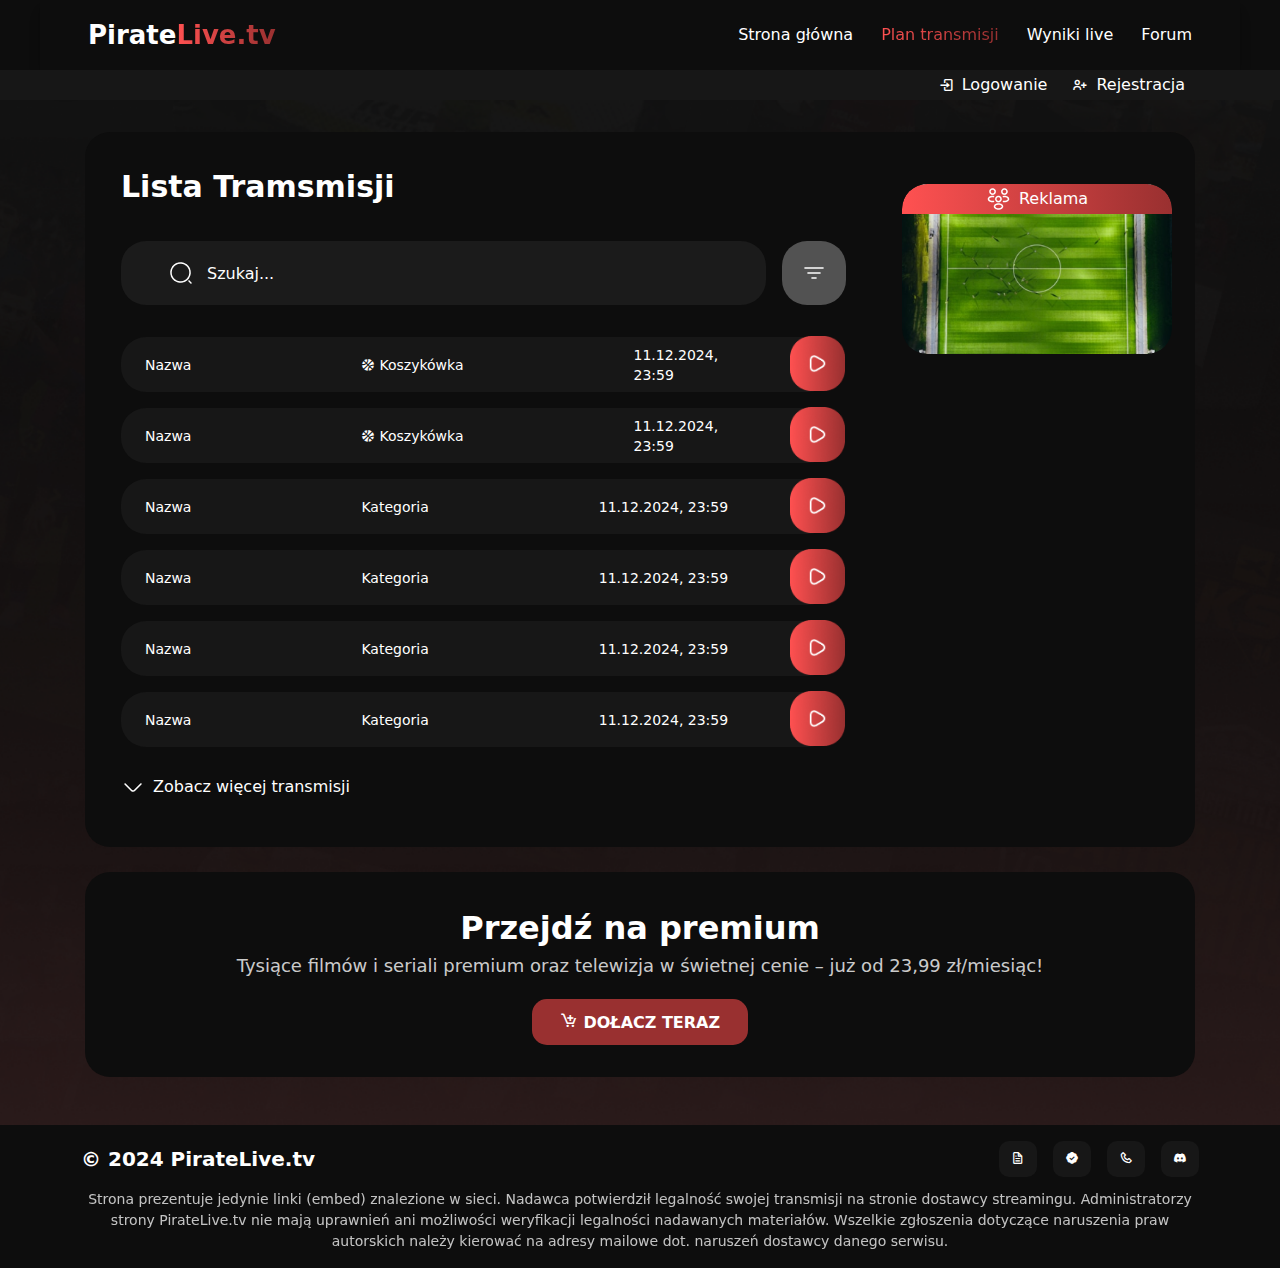
<file: lista_transmisji/index.html>
<!doctype html>
<html>
<head>
  <title>PirateLive.tv</title>
  <meta charset="UTF-8">
  <meta name="viewport" content="width=device-width, initial-scale=1.0">
  <link href="./output.css" rel="stylesheet">
  <link href='https://unpkg.com/boxicons@2.1.4/css/boxicons.min.css' rel='stylesheet'>
  <link href="https://fonts.googleapis.com/css2?family=Inter:wght@100;200;300;400;500;600;700&display=swap" rel="stylesheet">
</head>

<style>
    .loading-animation {
      width: 100%;
      transition: width 1s linear;
    }
</style>

<body class="bg-[#171717] bg-[url('./assets/bg.png')] bg-cover bg-center min-h-screen w-full bg-no-repeat font-inter">
  <!-- loading -->
  <div id="loading-bar" class="absolute top-0 left-0 w-0 h-[1px] bg-gradient-to-r from-[#FF5151] to-[#993030] z-50"></div>
<div class="flex flex-col min-h-screen">
    <div class="flex-grow">
<div class="w-full flex justify-center items-center bg-[#0D0D0D]">
    <!-- navbar -->
    <nav class="w-[1200px] h-[70px] px-5 flex items-center justify-between shadow-lg">
        <div class="flex items-center justify-center">
            <h1 class="text-white text-[26px] font-bold ml-7 flex">
                Pirate <span class="text-transparent bg-clip-text bg-gradient-to-r from-[#FF5151] to-[#993030] duration-300">Live.tv</span>
            </h1>
        </div>
                    
        <button id="hamburger-btn" class="block md:hidden text-white transition-transform duration-300 transform hover:scale-110">
            <svg xmlns="http://www.w3.org/2000/svg" fill="none" viewBox="0 0 24 24" stroke-width="2" stroke="currentColor" class="w-6 h-6">
                <path stroke-linecap="round" stroke-linejoin="round" d="M4 6h16M4 12h16M4 18h16" />
            </svg>
        </button>
        
        <div class="hidden md:flex gap-7 text-white mr-7 text-[16px]">
            <a href="../../strona_glowna/src/index.html" class="duration-300 hover:text-gray-300">Strona główna</a>
            <a href="../../lista_transmisji/src/index.html" class="text-transparent bg-clip-text bg-gradient-to-r from-[#FF5151] to-[#993030] duration-300 hover:text-[#993030]">Plan transmisji</a>
            <a href="#" class="duration-300 hover:text-gray-300">Wyniki live</a>
            <a href="#" class="duration-300 hover:text-gray-300">Forum</a>
        </div>

        <div id="mobile-menu" class="absolute top-[90px] left-0 w-full max-w-[1410px] mx-auto bg-[#0d0d0de3] backdrop-blur-[15px] text-white flex flex-col items-center gap-5 py-5 shadow-xl z-30 rounded-[25px] mt-5 md:hidden" style="display: none;">
            <a href="../../strona_glowna/src/index.html" class="duration-300 hover:text-gray-300 py-2 w-full text-center">Strona główna</a>
            <a href="../../lista_transmisji/src/index.html" class="duration-300 hover:text-gray-300 py-2 w-full text-center">Plan transmisji</a>
            <a href="#" class="duration-300 hover:text-gray-300 py-2 w-full text-center">Wyniki live</a>
            <a href="#" class="duration-300 hover:text-gray-300 py-2 w-full text-center">Forum</a>
        </div>
    </nav>
</div>
<!-- info -->
<div class="relative w-full flex-col justify-center items-center mb-8">
    <nav class="w-full h-[30px] bg-[#171717] px-3 flex items-center justify-center text-white">
        <div class="w-full max-w-[1090px] flex justify-between">
            <div></div>
            <div class="flex gap-[25px] text-white">
                <a href="#"><span class="duration-300 hover:text-white/80 flex justify-center items-center gap-2"><i class='bx bx-log-in' style='color:#ffffff'></i> Logowanie</span></a>
                <a href="#"><span class="duration-300 hover:text-white/80 flex justify-center items-center gap-2"><i class='bx bx-user-plus' style='color:#ffffff'></i> Rejestracja</span></a>
            </div>
        </div>
    </nav>
</div>

<div>
<!-- Transmisje -->
<div class="max-w-screen md:max-w-[1110px] mx-auto md:mt-[25px] px-4 bg-[#0D0D0D] p-8 rounded-0 md:rounded-[25px] flex flex-col md:flex-row md:gap-6 z-10">
    <!-- Lista transmisji -->
    <div class="w-full md:max-w-[917px]">
        <div class="block text-left ml-1 mr-5 md:ml-5 md:mr-0">
            <h1 class="text-[28px] md:text-[30px] font-bold text-white mb-8">Lista Tramsmisji</h1>
            <div class="mt-7 mb-8 flex items-center">
                <div class="relative w-[350px] md:w-[645px]">
                  <span class="absolute left-12 top-1/2 transform -translate-y-1/2">
                    <img src="./assets/search.png" class="duration-300 hover:scale-[102%]" draggable="false">
                  </span>
                  <input
                    type="text"
                    class="h-[64px] pl-[85px] pr-8 w-full rounded-[25px] bg-[#1b1b1b] border border-transparent placeholder-white text-white focus:outline-none duration-300 hover:bg-[#1a1a1a]"
                    placeholder="Szukaj..."
                  />
                </div>
                <div class="relative">
                    <button
                      id="dropdownButton"
                      class="ml-4 h-[64px] w-[64px] rounded-[25px] bg-[#525252] text-white font-medium hover:bg-[#464646] duration-300 focus:outline-none flex items-center justify-center"
                    >
                      <img src="./assets/sort.png" draggable="false">
                    </button>
                  
                    <div
                      id="dropdownMenu" class="mt-4 hidden absolute top-[70px] right-0 w-[382px] bg-black bg-opacity-75 backdrop-blur-[15px] text-white rounded-[25px] p-6 z-50 flex justify-center">
                      <ul class="grid grid-cols-2 gap-2">
                        <a href="#"><li class="hover:text-[#e7e5e5dd] p-1 rounded cursor-pointer">Kategoria 1</li></a>
                        <a href="#"><li class="hover:text-[#e7e5e5dd] p-1 rounded cursor-pointer">Kategoria 2</li></a>
                        <a href="#"><li class="hover:text-[#e7e5e5dd] p-1 rounded cursor-pointer">Kategoria 3</li></a>
                        <a href="#"><li class="hover:text-[#e7e5e5dd] p-1 rounded cursor-pointer">Kategoria 4</li></a>
                        <a href="#"><li class="hover:text-[#e7e5e5dd] p-1 rounded cursor-pointer">Kategoria 5</li></a>
                        <a href="#"><li class="hover:text-[#e7e5e5dd] p-1 rounded cursor-pointer">Kategoria 6</li></a>
                        <a href="#"><li class="hover:text-[#e7e5e5dd] p-1 rounded cursor-pointer">Kategoria 7</li></a>
                        <a href="#"><li class="hover:text-[#e7e5e5dd] p-1 rounded cursor-pointer">Kategoria 8</li></a>
                        <a href="#"><li class="hover:text-[#e7e5e5dd] p-1 rounded cursor-pointer">Kategoria 9</li></a>
                        <a href="#"><li class="hover:text-[#e7e5e5dd] p-1 rounded cursor-pointer">Kategoria 10</li></a>
                        <a href="#"><li class="hover:text-[#e7e5e5dd] p-1 rounded cursor-pointer">Kategoria 11</li></a>
                        <a href="#"><li class="hover:text-[#e7e5e5dd] p-1 rounded cursor-pointer">Kategoria 12</li></a>
                      </ul>
                    </div>
                  </div>  
              </div>
            <div class="space-y-4">
                <!-- 1 -->
                <div class="h-[55px] flex items-center justify-between w-full md:w-[712px] bg-[#171717] rounded-[25px] px-4 sm:px-6 duration-300 hover:bg-[#1a1a1a]">
                    <div class="flex flex-1 items-center text-[10px] sm:text-[16px] font-medium gap-4 sm:gap-[170px]">
                        <span class="text-white text-sm">Nazwa</span>
                        <span class="text-white text-sm flex items-center justify-end gap-1"><i class='bx bxs-basketball' style='color:#ffffff'></i> Koszykówka</span>
                        <span class="text-white text-sm">11.12.2024, 23:59</span>
                    </div>
                    <a href="#">
                        <button class="relative top-1 left-5 md:left-9 ml-auto duration-300 hover:scale-[98%] flex items-center">
                            <img class="w-[55px] mt-[-10px]" src="./assets/btn.png" draggable="false" alt="Przycisk">
                        </button>
                    </a>
                </div>
                <!-- 2 -->
                <div class="h-[55px] flex items-center justify-between w-full md:w-[712px] bg-[#171717] rounded-[25px] px-4 sm:px-6 duration-300 hover:bg-[#1a1a1a]">
                    <div class="flex flex-1 items-center text-[10px] sm:text-[16px] font-medium gap-4 sm:gap-[170px]">
                        <span class="text-white text-sm">Nazwa</span>
                        <span class="text-white text-sm flex items-center justify-end gap-1"><i class='bx bxs-basketball' style='color:#ffffff'></i> Koszykówka</span>
                        <span class="text-white text-sm">11.12.2024, 23:59</span>
                    </div>
                    <a href="#">
                        <button class="relative top-1 left-5 md:left-9 ml-auto duration-300 hover:scale-[98%] flex items-center">
                            <img class="w-[55px] mt-[-10px]" src="./assets/btn.png" draggable="false" alt="Przycisk">
                        </button>
                    </a>
                </div>
                <!-- 3 -->
                <div class="h-[55px] flex items-center justify-between w-full md:w-[712px] bg-[#171717] rounded-[25px] px-4 sm:px-6 duration-300 hover:bg-[#1a1a1a]">
                    <div class="flex flex-1 items-center text-[10px] sm:text-[16px] font-medium gap-4 sm:gap-[170px]">
                        <span class="text-white text-sm">Nazwa</span>
                        <span class="text-white text-sm">Kategoria</span>
                        <span class="text-white text-sm">11.12.2024, 23:59</span>
                    </div>
                    <a href="#">
                        <button class="relative top-1 left-5 md:left-9 ml-auto duration-300 hover:scale-[98%] flex items-center">
                            <img class="w-[55px] mt-[-10px]" src="./assets/btn.png" draggable="false" alt="Przycisk">
                        </button>
                    </a>
                </div>
                <!-- 4 -->
                <div class="h-[55px] flex items-center justify-between w-full md:w-[712px] bg-[#171717] rounded-[25px] px-4 sm:px-6 duration-300 hover:bg-[#1a1a1a]">
                    <div class="flex flex-1 items-center text-[10px] sm:text-[16px] font-medium gap-4 sm:gap-[170px]">
                        <span class="text-white text-sm">Nazwa</span>
                        <span class="text-white text-sm">Kategoria</span>
                        <span class="text-white text-sm">11.12.2024, 23:59</span>
                    </div>
                    <a href="#">
                        <button class="relative top-1 left-5 md:left-9 ml-auto duration-300 hover:scale-[98%] flex items-center">
                            <img class="w-[55px] mt-[-10px]" src="./assets/btn.png" draggable="false" alt="Przycisk">
                        </button>
                    </a>
                </div>
                <!-- 5 -->
                <div class="h-[55px] flex items-center justify-between w-full md:w-[712px] bg-[#171717] rounded-[25px] px-4 sm:px-6 duration-300 hover:bg-[#1a1a1a]">
                    <div class="flex flex-1 items-center text-[10px] sm:text-[16px] font-medium gap-4 sm:gap-[170px]">
                        <span class="text-white text-sm">Nazwa</span>
                        <span class="text-white text-sm">Kategoria</span>
                        <span class="text-white text-sm">11.12.2024, 23:59</span>
                    </div>
                    <a href="#">
                        <button class="relative top-1 left-5 md:left-9 ml-auto duration-300 hover:scale-[98%] flex items-center">
                            <img class="w-[55px] mt-[-10px]" src="./assets/btn.png" draggable="false" alt="Przycisk">
                        </button>
                    </a>
                </div>
                <!-- 6 -->
                <div class="h-[55px] flex items-center justify-between w-full md:w-[712px] bg-[#171717] rounded-[25px] px-4 sm:px-6 duration-300 hover:bg-[#1a1a1a]">
                    <div class="flex flex-1 items-center text-[10px] sm:text-[16px] font-medium gap-4 sm:gap-[170px]">
                        <span class="text-white text-sm">Nazwa</span>
                        <span class="text-white text-sm">Kategoria</span>
                        <span class="text-white text-sm">11.12.2024, 23:59</span>
                    </div>
                    <a href="#">
                        <button class="relative top-1 left-5 md:left-9 ml-auto duration-300 hover:scale-[98%] flex items-center">
                            <img class="w-[55px] mt-[-10px]" src="./assets/btn.png" draggable="false" alt="Przycisk">
                        </button>
                    </a>
                </div>
                
                <!-- ukryte transmisje -->
                <div class="transmission-item hidden h-[55px] flex items-center justify-between w-full bg-[#171717] rounded-[25px] px-4 sm:px-6 duration-300 hover:bg-[#1a1a1a]">
                    <div class="flex flex-1 items-center text-[14px] sm:text-[16px] font-medium gap-4 sm:gap-[170px]">
                        <span class="text-white text-sm">Nazwa</span>
                        <span class="text-white text-sm">Kategoria</span>
                        <span class="text-white text-sm">11.12.2024, 23:59</span>
                    </div>
                    <a href="#">
                        <button class="relative top-1 left-5 md:left-9 ml-auto duration-300 hover:scale-[98%] flex items-center">
                            <img class="w-[55px] mt-[-10px]" src="./assets/btn.png" draggable="false" alt="Przycisk">
                        </button>
                    </a>
                </div>
                

                <button id="show">
                    <p class="relative flex text-white mt-3 mb-4 duration-300 hover:scale-[99%]">
                        <img class="mr-2" src="./assets/arrow-down.png" draggable="false" alt="Strzałka">
                        Zobacz więcej transmisji
                    </p>
                </button>
            </div>
        </div>
    </div>

    <div class="flex-col">
        <!-- reklama -->
        <a href="#">
            <div class="w-full md:w-[270px] h-[170px] rounded-[25px] relative overflow-hidden md:ml-8 md:mt-5 mt-6 mr-5">
                <div class="absolute top-0 left-0 right-0 h-[30px] text-[16px] bg-gradient-to-r from-[#FF5151] to-[#993030] rounded-t-[25px] flex items-center justify-center z-20">
                    <span class="text-white font-medium flex"><img class="mr-2" src="./assets/people.png" draggable="false"> Reklama</span>
                </div>
                <img src="./assets/reklama.png" draggable="false" class="w-full h-full object-cover rounded-b-[25px] duration-300 hover:scale-[105%] z-10">
            </div>
        </a>
    </div>
</div>
</div>

<div class="max-w-screen max-w-[500px] mt-5 md:min-w-[1110px] bg-[#0D0D0D] mx-auto md:mt-[25px] p-8 md:rounded-[25px] md:flex-row md:gap-6 z-10 flex-col items-center justify-center duration-300 hover:bg-[#080808]">
    <div class="text-white flex-col items-center justify-center text-center">
        <h1 class="text-center text-[32px] font-bold">Przejdź na premium</h1>
        <span class="text-center text-[18px] text-white/80">Tysiące filmów i seriali premium oraz telewizja w świetnej cenie – już od 23,99 zł/miesiąc!</span><br>
        <button class="mt-5 px-7 py-[10px] bg-gradient-to-r from-[#993030] to-[#993030] rounded-[15px] font-bold duration-300 hover:bg-[#993030] hover:scale-[98%]"><i class='bx bx-cart-add bx-tada' style="font-size: 18px; margin-top: 2px;"></i> DOŁACZ TERAZ</button>
    </div>
</div>
</div>

<!-- footer -->
<footer class="bg-[#0D0D0D] text-white py-4 mt-[48px] w-full">
    <div class="md:max-w-[1150px] mx-auto">
        <div class="container px-4 flex flex-col md:flex-row items-center justify-between">
          <p class="text-[20px] font-bold mb-5 md:mb-0">&copy; 2024 PirateLive.tv</p>
          <div class="flex gap-4">
            <a href="#" class="text-sm hover:bg-[#1f1f1f] duration-300 bg-[#171717] px-3 py-2 rounded-[10px]"><i class='bx bx-file'></i></a>
            <a href="#" class="text-sm hover:bg-[#1f1f1f] duration-300 bg-[#171717] px-3 py-2 rounded-[10px]"><i class='bx bxs-badge-check'></i></a>
            <a href="#" class="text-sm hover:bg-[#1f1f1f] duration-300 bg-[#171717] px-3 py-2 rounded-[10px]"><i class='bx bx-phone'></i></a>
            <a href="#" class="text-sm hover:bg-[#1f1f1f] duration-300 bg-[#171717] px-3 py-2 rounded-[10px]"><i class='bx bxl-discord-alt'></i></a>
          </div>
        </div>
        <div class="container mx-auto px-2 mt-3 text-center text-[14px] font-light text-white opacity-75">
          Strona prezentuje jedynie linki (embed) znalezione w sieci. Nadawca potwierdził legalność swojej transmisji na stronie dostawcy streamingu. Administratorzy strony PirateLive.tv nie mają uprawnień ani możliwości weryfikacji legalności nadawanych materiałów. Wszelkie zgłoszenia dotyczące naruszenia praw autorskich należy kierować na adresy mailowe dot. naruszeń dostawcy danego serwisu.
        </div>
    </div>
</footer>


<!-- scripts -->
 <script src="./scripts/navbar.js"></script>
 <script src="./scripts/sort_window.js"></script>
 <script src="./scripts/show.js"></script>
</body>
</html>
</file>
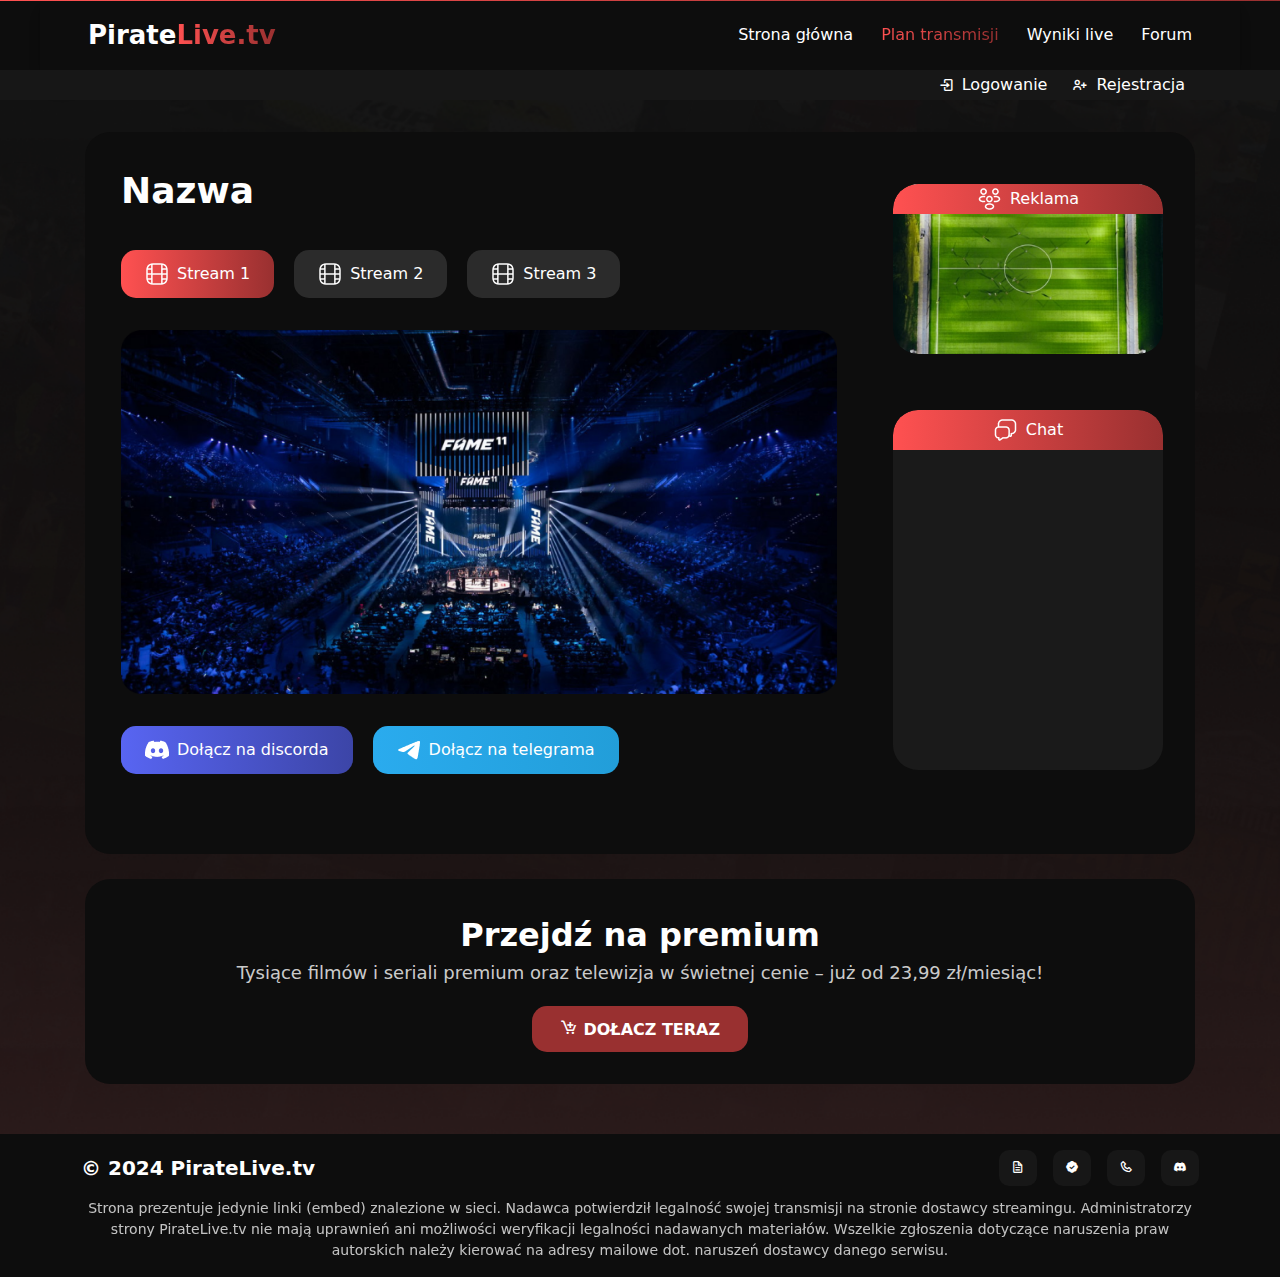
<file: Ogladanie/index.html>
<!doctype html>
<html>
<head>
  <title>PirateLive.tv</title>
  <meta charset="UTF-8">
  <meta name="viewport" content="width=device-width, initial-scale=1.0">
  <link href='https://unpkg.com/boxicons@2.1.4/css/boxicons.min.css' rel='stylesheet'>
  <link href="./output.css" rel="stylesheet">
  <link href="https://fonts.googleapis.com/css2?family=Inter:wght@100;200;300;400;500;600;700&display=swap" rel="stylesheet">
  <style>
    body {
      display: flex;
      flex-direction: column;
      min-height: 100vh;
      margin: 0;
    }
    main {
      flex: 1;
    }
    .loading-animation {
      width: 100%;
      transition: width 1s linear;
    }
  </style>
</head>

<body class="bg-[#171717] bg-[url('./assets/bg.png')] bg-cover bg-center min-h-screen w-full bg-no-repeat font-inter">
  <!-- loading -->
  <div id="loading-bar" class="absolute top-0 left-0 w-0 h-[1px] bg-gradient-to-r from-[#FF5151] to-[#993030] z-50"></div>
  <main>
    <!-- Navbar -->
    <div class="w-full flex justify-center items-center bg-[#0D0D0D]">
      <nav class="w-[1200px] h-[70px] px-5 flex items-center justify-between shadow-lg">
        <div class="flex items-center justify-center">
          <h1 class="text-white text-[26px] font-bold ml-7 flex">
            Pirate <span class="text-transparent bg-clip-text bg-gradient-to-r from-[#FF5151] to-[#993030] duration-300">Live.tv</span>
          </h1>
        </div>
                    
        <button id="hamburger-btn" class="block md:hidden text-white transition-transform duration-300 transform hover:scale-110">
          <svg xmlns="http://www.w3.org/2000/svg" fill="none" viewBox="0 0 24 24" stroke-width="2" stroke="currentColor" class="w-6 h-6">
            <path stroke-linecap="round" stroke-linejoin="round" d="M4 6h16M4 12h16M4 18h16" />
          </svg>
        </button>
        
        <div class="hidden md:flex gap-7 text-white mr-7 text-[16px]">
          <a href="../../strona_glowna/src/index.html" class="duration-300 hover:text-gray-300">Strona główna</a>
          <a href="../../lista_transmisji/src/index.html" class="text-transparent bg-clip-text bg-gradient-to-r from-[#FF5151] to-[#993030] duration-300 hover:text-[#993030]">Plan transmisji</a>
          <a href="#" class="duration-300 hover:text-gray-300">Wyniki live</a>
          <a href="#" class="duration-300 hover:text-gray-300">Forum</a>
      </div>

      <div id="mobile-menu" class="absolute top-[90px] left-0 w-full max-w-[1410px] mx-auto bg-[#0d0d0de3] backdrop-blur-[15px] text-white flex flex-col items-center gap-5 py-5 shadow-xl z-30 rounded-[25px] mt-5 md:hidden" style="display: none;">
          <a href="../../strona_glowna/src/index.html" class="duration-300 hover:text-gray-300 py-2 w-full text-center">Strona główna</a>
          <a href="../../lista_transmisji/src/index.html" class="duration-300 hover:text-gray-300 py-2 w-full text-center">Plan transmisji</a>
          <a href="#" class="duration-300 hover:text-gray-300 py-2 w-full text-center">Wyniki live</a>
          <a href="#" class="duration-300 hover:text-gray-300 py-2 w-full text-center">Forum</a>
      </div>
      </nav>
    </div>
    
    <!-- Top Info -->
    <div class="relative w-full flex-col justify-center items-center mb-8">
      <nav class="w-full h-[30px] bg-[#171717] px-3 flex items-center justify-center text-white">
        <div class="w-full max-w-[1090px] flex justify-between">
          <div></div>
          <div class="flex gap-[25px] text-white">
            <a href="#"><span class="duration-300 hover:text-white/80 flex justify-center items-center gap-2"><i class='bx bx-log-in' style='color:#ffffff'></i> Logowanie</span></a>
            <a href="#"><span class="duration-300 hover:text-white/80 flex justify-center items-center gap-2"><i class='bx bx-user-plus' style='color:#ffffff'></i> Rejestracja</span></a>
          </div>
        </div>
      </nav>
    </div>

<!-- Transmisje -->
<div class="max-w-screen md:max-w-[1110px] mx-auto md:mt-[25px] px-4 bg-[#0D0D0D] p-8 rounded-0 md:rounded-[25px] flex flex-col md:flex-row md:gap-6 z-10">
    <!-- Lista transmisji -->
    <div class="w-full md:max-w-[917px]">
        <div class="block text-left ml-1 mr-5 md:ml-5 md:mr-0">
            <h1 class="text-[28px] md:text-[36px] font-bold text-white mb-8">Nazwa</h1>
            <div class="relative flex mb-8 gap-3 md:gap-5">
                <a href="#"><button class="flex text-white text-[16px] bg-gradient-to-r from-[#FF5151] to-[#993030] rounded-[15px] p-[24px] pt-[12px] pb-[12px] duration-300 hover:scale-[99%]">
                    <img class="hidden mr-2 md:block" src="./assets/video.png" draggable="false">Stream 1
                </button></a>
                <a href="#"><button class="flex text-white text-[16px] bg-[#2B2B2B] rounded-[15px] p-[24px] pt-[12px] pb-[12px] duration-300 hover:bg-[#1a1a1a] hover:scale-[99%]">
                    <img class="hidden mr-2 md:block" src="./assets/video.png" draggable="false">Stream 2
                </button></a>
                <a href="#"><button class="flex text-white text-[16px] bg-[#2B2B2B] rounded-[15px] p-[24px] pt-[12px] pb-[12px] duration-300 hover:bg-[#1a1a1a] hover:scale-[99%]">
                    <img class="hidden mr-2 md:block" src="./assets/video.png" draggable="false">Stream 3
                </button></a>
            </div>
            <div class="">
                <img src="./assets/stream.png" draggable="false">
            </div>
            <div class="relative flex mt-8 mb-12 gap-3 md:gap-5">
                <a href="#"><button class="flex text-white md:text-[16px] bg-gradient-to-r from-[#5865F2] to-[#3C45A7] rounded-[15px] p-[24px] pt-[12px] pb-[12px] duration-300 hover:scale-[99%]">
                    <img class="hidden mr-2 md:block" src="./assets/dc.png" draggable="false">Dołącz na discorda
                </button></a>
                <a href="#"><button class="flex text-white md:text-[16px] bg-gradient-to-r from-[#2AABEE] to-[#229ED9] rounded-[15px] p-[24px] pt-[12px] pb-[12px] duration-300 hover:scale-[99%]">
                    <img class="hidden mr-2 md:block" src="./assets/tele.png" draggable="false">Dołącz na telegrama
                </button></a>
            </div>
        </div>
    </div>

    <div class="flex flex-col items-center space-y-5 md:space-y-14 md:mr-4">
      <div class="flex-col w-full">
          <!-- reklama -->
          <a href="#">
              <div class="w-full md:w-[270px] h-[170px] rounded-[25px] relative overflow-hidden md:ml-8 md:mt-5 mt-6">
                  <div class="absolute top-0 left-0 right-0 h-[30px] text-[16px] bg-gradient-to-r from-[#FF5151] to-[#993030] rounded-t-[25px] flex items-center justify-center z-20">
                      <span class="text-white font-medium flex"><img class="mr-2" src="./assets/people.png" draggable="false"> Reklama</span>
                  </div>
                  <img src="./assets/reklama.png" draggable="false" class="w-full h-full object-cover rounded-b-[25px] duration-300 hover:scale-[105%] z-10">
              </div>
          </a>
      </div>
  
      <!-- chat -->
      <div class="w-full md:w-[270px] h-[360px] rounded-[25px] bg-[#1A1A1A] relative overflow-hidden md:ml-8 md:mt-5 mt-6">
          <div class="absolute top-0 left-0 right-0 h-[40px] text-[16px] bg-gradient-to-r from-[#FF5151] to-[#993030] rounded-t-[25px] flex items-center justify-center z-20">
              <span class="text-white font-medium flex"><img class="mr-2" src="./assets/messages.png" draggable="false">Chat</span>
          </div>
      </div>
    </div>  
</div>

<div class="max-w-screen max-w-[500px] mt-5 md:min-w-[1110px] bg-[#0D0D0D] mx-auto md:mt-[25px] p-8 md:rounded-[25px] md:flex-row md:gap-6 z-10 flex-col items-center justify-center">
    <div class="text-white flex-col items-center justify-center text-center">
        <h1 class="text-center text-[32px] font-bold">Przejdź na premium</h1>
        <span class="text-center text-[18px] text-white/80">Tysiące filmów i seriali premium oraz telewizja w świetnej cenie – już od 23,99 zł/miesiąc!</span><br>
        <button class="mt-5 px-7 py-[10px] bg-gradient-to-r from-[#993030] to-[#993030] rounded-[15px] font-bold duration-300 hover:bg-[#993030] hover:scale-[98%]"><i class='bx bx-cart-add bx-tada' style="font-size: 18px; margin-top: 2px;"></i> DOŁACZ TERAZ</button>
    </div>
</div>
</main>

  <!-- Footer -->
  <footer class="bg-[#0D0D0D] text-white py-4 w-full mt-[50px]">
    <div class="md:max-w-[1150px] mx-auto">
        <div class="container px-4 flex flex-col md:flex-row items-center justify-between">
          <p class="text-[20px] font-bold mb-5 md:mb-0">&copy; 2024 PirateLive.tv</p>
          <div class="flex gap-4">
            <a href="#" class="text-sm hover:bg-[#1f1f1f] duration-300 bg-[#171717] px-3 py-2 rounded-[10px]"><i class='bx bx-file'></i></a>
            <a href="#" class="text-sm hover:bg-[#1f1f1f] duration-300 bg-[#171717] px-3 py-2 rounded-[10px]"><i class='bx bxs-badge-check'></i></a>
            <a href="#" class="text-sm hover:bg-[#1f1f1f] duration-300 bg-[#171717] px-3 py-2 rounded-[10px]"><i class='bx bx-phone'></i></a>
            <a href="#" class="text-sm hover:bg-[#1f1f1f] duration-300 bg-[#171717] px-3 py-2 rounded-[10px]"><i class='bx bxl-discord-alt'></i></a>
          </div>
        </div>
        <div class="container mx-auto px-2 mt-3 text-center text-[14px] font-light text-white opacity-75">
          Strona prezentuje jedynie linki (embed) znalezione w sieci. Nadawca potwierdził legalność swojej transmisji na stronie dostawcy streamingu. Administratorzy strony PirateLive.tv nie mają uprawnień ani możliwości weryfikacji legalności nadawanych materiałów. Wszelkie zgłoszenia dotyczące naruszenia praw autorskich należy kierować na adresy mailowe dot. naruszeń dostawcy danego serwisu.
        </div>
    </div>
  </footer>

<!-- js -->
<script src="./scripts/navbar.js"></script>
<script src="./scripts/loading.js"></script>
</body>
</html>
</file>
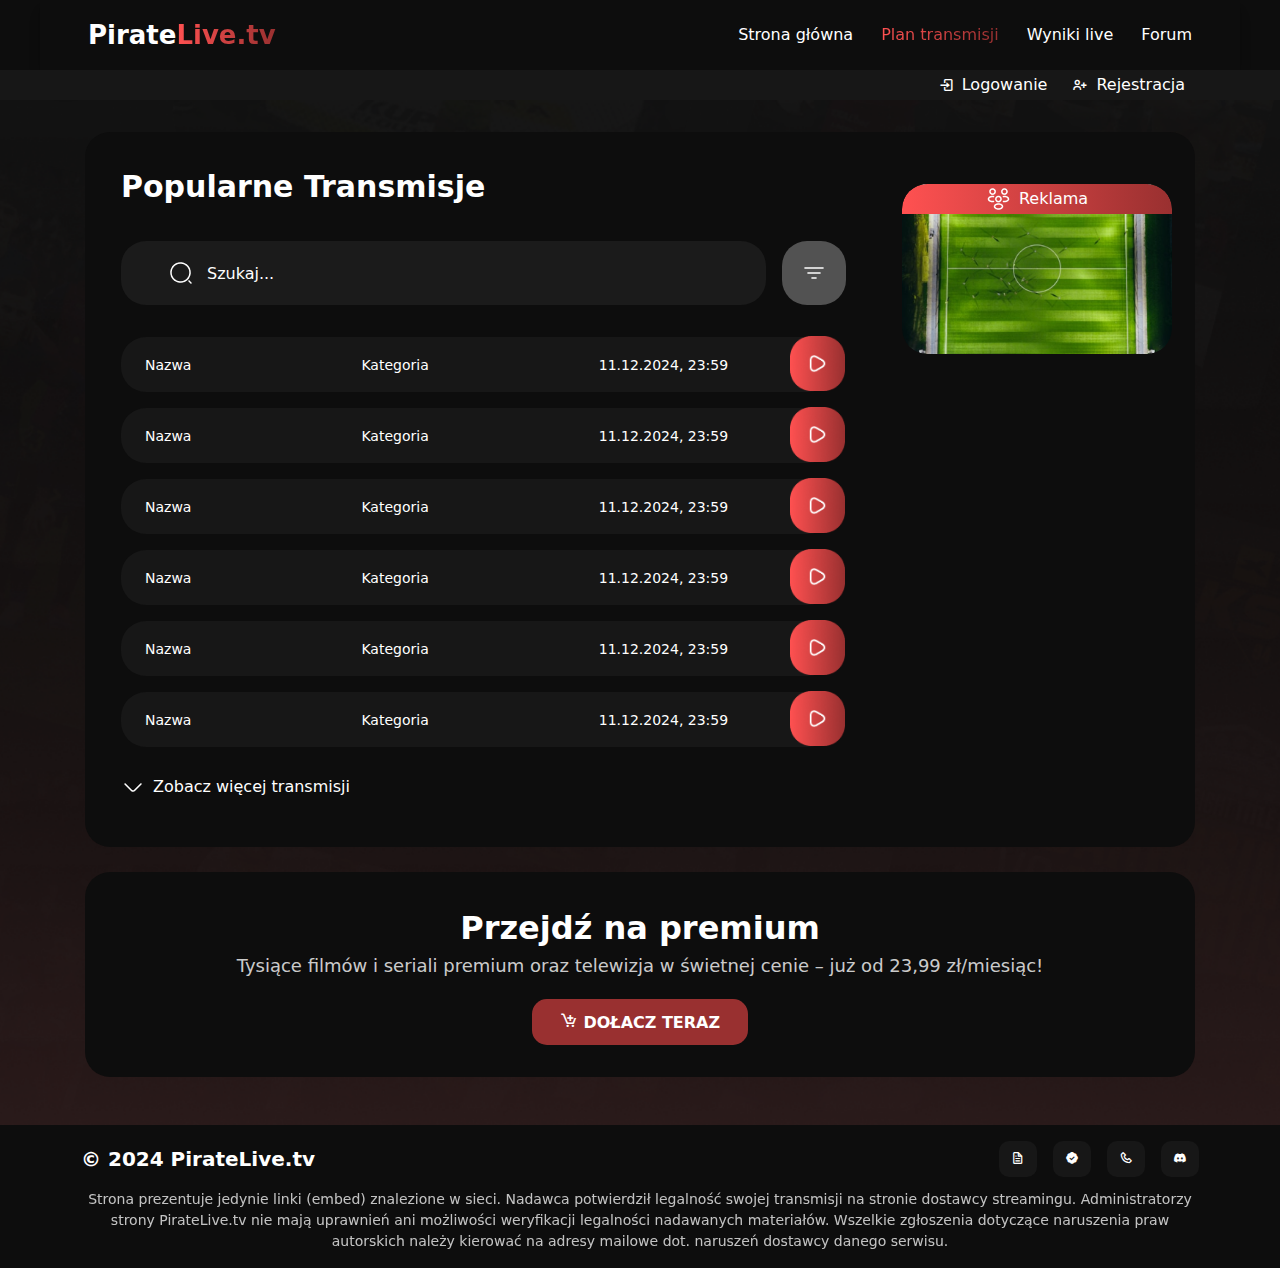
<file: Strona_glowna/index.html>
<!doctype html>
<html>
<head>
  <title>PirateLive.tv</title>
  <meta charset="UTF-8">
  <meta name="viewport" content="width=device-width, initial-scale=1.0">
  <link href="./output.css" rel="stylesheet">
  <link href='https://unpkg.com/boxicons@2.1.4/css/boxicons.min.css' rel='stylesheet'>
  <link href="https://fonts.googleapis.com/css2?family=Inter:wght@100;200;300;400;500;600;700&display=swap" rel="stylesheet">
</head>

<body class="bg-[#171717] bg-[url('./assets/bg.png')] bg-cover bg-center min-h-screen w-full bg-no-repeat font-inter">
<div class="flex flex-col min-h-screen">
    <div class="flex-grow">
       
<div class="w-full flex justify-center items-center bg-[#0D0D0D]">
    <!-- navbar -->
    <nav class="w-[1200px] h-[70px] px-5 flex items-center justify-between shadow-lg">
        <div class="flex items-center justify-center">
            <h1 class="text-white text-[26px] font-bold ml-7 flex">
                Pirate <span class="text-transparent bg-clip-text bg-gradient-to-r from-[#FF5151] to-[#993030] duration-300">Live.tv</span>
            </h1>
        </div>
                    
        <button id="hamburger-btn" class="block md:hidden text-white transition-transform duration-300 transform hover:scale-110">
            <svg xmlns="http://www.w3.org/2000/svg" fill="none" viewBox="0 0 24 24" stroke-width="2" stroke="currentColor" class="w-6 h-6">
                <path stroke-linecap="round" stroke-linejoin="round" d="M4 6h16M4 12h16M4 18h16" />
            </svg>
        </button>
        
        <div class="hidden md:flex gap-7 text-white mr-7 text-[16px]">
            <a href="../../strona_glowna/src/index.html" class="duration-300 hover:text-gray-300">Strona główna</a>
            <a href="../../lista_transmisji/src/index.html" class="text-transparent bg-clip-text bg-gradient-to-r from-[#FF5151] to-[#993030] duration-300 hover:text-[#993030]">Plan transmisji</a>
            <a href="#" class="duration-300 hover:text-gray-300">Wyniki live</a>
            <a href="#" class="duration-300 hover:text-gray-300">Forum</a>
        </div>

        <div id="mobile-menu" class="absolute top-[90px] left-0 w-full max-w-[1410px] mx-auto bg-[#0d0d0de3] backdrop-blur-[15px] text-white flex flex-col items-center gap-5 py-5 shadow-xl z-30 rounded-[25px] mt-5 md:hidden" style="display: none;">
            <a href="../../strona_glowna/src/index.html" class="duration-300 hover:text-gray-300 py-2 w-full text-center">Strona główna</a>
            <a href="../../lista_transmisji/src/index.html" class="duration-300 hover:text-gray-300 py-2 w-full text-center">Plan transmisji</a>
            <a href="#" class="duration-300 hover:text-gray-300 py-2 w-full text-center">Wyniki live</a>
            <a href="#" class="duration-300 hover:text-gray-300 py-2 w-full text-center">Forum</a>
        </div>
    </nav>
</div>
<!-- info -->
<div class="relative w-full flex-col justify-center items-center mb-8">
    <nav class="w-full h-[30px] bg-[#171717] px-3 flex items-center justify-center text-white">
        <div class="w-full max-w-[1090px] flex justify-between">
            <div></div>
            <div class="flex gap-[25px] text-white">
                <a href="#"><span class="duration-300 hover:text-white/80 flex justify-center items-center gap-2"><i class='bx bx-log-in' style='color:#ffffff'></i> Logowanie</span></a>
                <a href="#"><span class="duration-300 hover:text-white/80 flex justify-center items-center gap-2"><i class='bx bx-user-plus' style='color:#ffffff'></i> Rejestracja</span></a>
            </div>
        </div>
    </nav>
</div>

<div>
<!-- Transmisje -->
<div class="max-w-screen md:max-w-[1110px] mx-auto md:mt-[25px] px-4 bg-[#0D0D0D] p-8 rounded-0 md:rounded-[25px] flex flex-col md:flex-row md:gap-6 z-10">
    <!-- Lista transmisji -->
    <div class="w-full md:max-w-[917px]">
        <div class="block text-left ml-1 mr-5 md:ml-5 md:mr-0">
            <h1 class="text-[28px] md:text-[30px] font-bold text-white mb-8">Popularne Transmisje</h1>
            <div class="mt-7 mb-8 flex items-center">
                <div class="relative w-[350px] md:w-[645px]">
                  <span class="absolute left-12 top-1/2 transform -translate-y-1/2">
                    <img src="./assets/search.png" class="duration-300 hover:scale-[102%]" draggable="false">
                  </span>
                  <input
                    type="text"
                    class="h-[64px] pl-[85px] pr-8 w-full rounded-[25px] bg-[#1b1b1b] border border-transparent placeholder-white text-white focus:outline-none duration-300 hover:bg-[#1a1a1a]"
                    placeholder="Szukaj..."
                  />
                </div>
                <div class="relative">
                    <button
                      id="dropdownButton"
                      class="ml-4 h-[64px] w-[64px] rounded-[25px] bg-[#525252] text-white font-medium hover:bg-[#464646] duration-300 focus:outline-none flex items-center justify-center"
                    >
                      <img src="./assets/sort.png" draggable="false">
                    </button>
                  
                    <div
                      id="dropdownMenu" class="mt-4 hidden absolute top-[70px] right-0 w-[382px] bg-black bg-opacity-75 backdrop-blur-[15px] text-white rounded-[25px] p-6 z-50 flex justify-center">
                      <ul class="grid grid-cols-2 gap-2">
                        <a href="#"><li class="hover:text-[#e7e5e5dd] p-1 rounded cursor-pointer">Kategoria 1</li></a>
                        <a href="#"><li class="hover:text-[#e7e5e5dd] p-1 rounded cursor-pointer">Kategoria 2</li></a>
                        <a href="#"><li class="hover:text-[#e7e5e5dd] p-1 rounded cursor-pointer">Kategoria 3</li></a>
                        <a href="#"><li class="hover:text-[#e7e5e5dd] p-1 rounded cursor-pointer">Kategoria 4</li></a>
                        <a href="#"><li class="hover:text-[#e7e5e5dd] p-1 rounded cursor-pointer">Kategoria 5</li></a>
                        <a href="#"><li class="hover:text-[#e7e5e5dd] p-1 rounded cursor-pointer">Kategoria 6</li></a>
                        <a href="#"><li class="hover:text-[#e7e5e5dd] p-1 rounded cursor-pointer">Kategoria 7</li></a>
                        <a href="#"><li class="hover:text-[#e7e5e5dd] p-1 rounded cursor-pointer">Kategoria 8</li></a>
                        <a href="#"><li class="hover:text-[#e7e5e5dd] p-1 rounded cursor-pointer">Kategoria 9</li></a>
                        <a href="#"><li class="hover:text-[#e7e5e5dd] p-1 rounded cursor-pointer">Kategoria 10</li></a>
                        <a href="#"><li class="hover:text-[#e7e5e5dd] p-1 rounded cursor-pointer">Kategoria 11</li></a>
                        <a href="#"><li class="hover:text-[#e7e5e5dd] p-1 rounded cursor-pointer">Kategoria 12</li></a>
                      </ul>
                    </div>
                  </div>  
              </div>
            <div class="space-y-4">
                <!-- 1 -->
                <div class="h-[55px] flex items-center justify-between w-full md:w-[712px] bg-[#171717] rounded-[25px] px-4 sm:px-6 duration-300 hover:bg-[#1a1a1a]">
                    <div class="flex flex-1 items-center text-[10px] sm:text-[16px] font-medium gap-4 sm:gap-[170px]">
                        <span class="text-white text-sm">Nazwa</span>
                        <span class="text-white text-sm">Kategoria</span>
                        <span class="text-white text-sm">11.12.2024, 23:59</span>
                    </div>
                    <a href="#">
                        <button class="relative top-1 left-5 md:left-9 ml-auto duration-300 hover:scale-[98%] flex items-center">
                            <img class="w-[55px] mt-[-10px]" src="./assets/btn.png" draggable="false" alt="Przycisk">
                        </button>
                    </a>
                </div>
                <!-- 2 -->
                <div class="h-[55px] flex items-center justify-between w-full md:w-[712px] bg-[#171717] rounded-[25px] px-4 sm:px-6 duration-300 hover:bg-[#1a1a1a]">
                    <div class="flex flex-1 items-center text-[10px] sm:text-[16px] font-medium gap-4 sm:gap-[170px]">
                        <span class="text-white text-sm">Nazwa</span>
                        <span class="text-white text-sm">Kategoria</span>
                        <span class="text-white text-sm">11.12.2024, 23:59</span>
                    </div>
                    <a href="#">
                        <button class="relative top-1 left-5 md:left-9 ml-auto duration-300 hover:scale-[98%] flex items-center">
                            <img class="w-[55px] mt-[-10px]" src="./assets/btn.png" draggable="false" alt="Przycisk">
                        </button>
                    </a>
                </div>
                <!-- 3 -->
                <div class="h-[55px] flex items-center justify-between w-full md:w-[712px] bg-[#171717] rounded-[25px] px-4 sm:px-6 duration-300 hover:bg-[#1a1a1a]">
                    <div class="flex flex-1 items-center text-[10px] sm:text-[16px] font-medium gap-4 sm:gap-[170px]">
                        <span class="text-white text-sm">Nazwa</span>
                        <span class="text-white text-sm">Kategoria</span>
                        <span class="text-white text-sm">11.12.2024, 23:59</span>
                    </div>
                    <a href="#">
                        <button class="relative top-1 left-5 md:left-9 ml-auto duration-300 hover:scale-[98%] flex items-center">
                            <img class="w-[55px] mt-[-10px]" src="./assets/btn.png" draggable="false" alt="Przycisk">
                        </button>
                    </a>
                </div>
                <!-- 4 -->
                <div class="h-[55px] flex items-center justify-between w-full md:w-[712px] bg-[#171717] rounded-[25px] px-4 sm:px-6 duration-300 hover:bg-[#1a1a1a]">
                    <div class="flex flex-1 items-center text-[10px] sm:text-[16px] font-medium gap-4 sm:gap-[170px]">
                        <span class="text-white text-sm">Nazwa</span>
                        <span class="text-white text-sm">Kategoria</span>
                        <span class="text-white text-sm">11.12.2024, 23:59</span>
                    </div>
                    <a href="#">
                        <button class="relative top-1 left-5 md:left-9 ml-auto duration-300 hover:scale-[98%] flex items-center">
                            <img class="w-[55px] mt-[-10px]" src="./assets/btn.png" draggable="false" alt="Przycisk">
                        </button>
                    </a>
                </div>
                <!-- 5 -->
                <div class="h-[55px] flex items-center justify-between w-full md:w-[712px] bg-[#171717] rounded-[25px] px-4 sm:px-6 duration-300 hover:bg-[#1a1a1a]">
                    <div class="flex flex-1 items-center text-[10px] sm:text-[16px] font-medium gap-4 sm:gap-[170px]">
                        <span class="text-white text-sm">Nazwa</span>
                        <span class="text-white text-sm">Kategoria</span>
                        <span class="text-white text-sm">11.12.2024, 23:59</span>
                    </div>
                    <a href="#">
                        <button class="relative top-1 left-5 md:left-9 ml-auto duration-300 hover:scale-[98%] flex items-center">
                            <img class="w-[55px] mt-[-10px]" src="./assets/btn.png" draggable="false" alt="Przycisk">
                        </button>
                    </a>
                </div>
                <!-- 6 -->
                <div class="h-[55px] flex items-center justify-between w-full md:w-[712px] bg-[#171717] rounded-[25px] px-4 sm:px-6 duration-300 hover:bg-[#1a1a1a]">
                    <div class="flex flex-1 items-center text-[10px] sm:text-[16px] font-medium gap-4 sm:gap-[170px]">
                        <span class="text-white text-sm">Nazwa</span>
                        <span class="text-white text-sm">Kategoria</span>
                        <span class="text-white text-sm">11.12.2024, 23:59</span>
                    </div>
                    <a href="#">
                        <button class="relative top-1 left-5 md:left-9 ml-auto duration-300 hover:scale-[98%] flex items-center">
                            <img class="w-[55px] mt-[-10px]" src="./assets/btn.png" draggable="false" alt="Przycisk">
                        </button>
                    </a>
                </div>
                
                <!-- ukryte transmisje -->
                <div class="transmission-item hidden h-[55px] flex items-center justify-between w-full bg-[#171717] rounded-[25px] px-4 sm:px-6 duration-300 hover:bg-[#1a1a1a]">
                    <div class="flex flex-1 items-center text-[14px] sm:text-[16px] font-medium gap-4 sm:gap-[170px]">
                        <span class="text-white text-sm">Nazwa</span>
                        <span class="text-white text-sm">Kategoria</span>
                        <span class="text-white text-sm">11.12.2024, 23:59</span>
                    </div>
                    <a href="#">
                        <button class="relative top-1 left-5 md:left-9 ml-auto duration-300 hover:scale-[98%] flex items-center">
                            <img class="w-[55px] mt-[-10px]" src="./assets/btn.png" draggable="false" alt="Przycisk">
                        </button>
                    </a>
                </div>
                

                <button id="show">
                    <p class="relative flex text-white mt-3 mb-4 duration-300 hover:scale-[99%]">
                        <img class="mr-2" src="./assets/arrow-down.png" draggable="false" alt="Strzałka">
                        Zobacz więcej transmisji
                    </p>
                </button>
            </div>
        </div>
    </div>

    <div class="flex-col">
        <!-- reklama -->
        <a href="#">
            <div class="w-full md:w-[270px] h-[170px] rounded-[25px] relative overflow-hidden md:ml-8 md:mt-5 mt-6 mr-5">
                <div class="absolute top-0 left-0 right-0 h-[30px] text-[16px] bg-gradient-to-r from-[#FF5151] to-[#993030] rounded-t-[25px] flex items-center justify-center z-20">
                    <span class="text-white font-medium flex"><img class="mr-2" src="./assets/people.png" draggable="false"> Reklama</span>
                </div>
                <img src="./assets/reklama.png" draggable="false" class="w-full h-full object-cover rounded-b-[25px] duration-300 hover:scale-[105%] z-10">
            </div>
        </a>
    </div>
</div>
</div>

<div class="max-w-screen max-w-[500px] mt-5 md:min-w-[1110px] bg-[#0D0D0D] mx-auto md:mt-[25px] p-8 md:rounded-[25px] md:flex-row md:gap-6 z-10 flex-col items-center justify-center duration-300 hover:bg-[#080808]">
    <div class="text-white flex-col items-center justify-center text-center">
        <h1 class="text-center text-[32px] font-bold">Przejdź na premium</h1>
        <span class="text-center text-[18px] text-white/80">Tysiące filmów i seriali premium oraz telewizja w świetnej cenie – już od 23,99 zł/miesiąc!</span><br>
        <button class="mt-5 px-7 py-[10px] bg-gradient-to-r from-[#993030] to-[#993030] rounded-[15px] font-bold duration-300 hover:bg-[#993030] hover:scale-[98%]"><i class='bx bx-cart-add bx-tada' style="font-size: 18px; margin-top: 2px;"></i> DOŁACZ TERAZ</button>
    </div>
</div>
</div>

<!-- footer -->
<footer class="bg-[#0D0D0D] text-white py-4 mt-[48px] w-full">
    <div class="md:max-w-[1150px] mx-auto">
        <div class="container px-4 flex flex-col md:flex-row items-center justify-between">
          <p class="text-[20px] font-bold mb-5 md:mb-0">&copy; 2024 PirateLive.tv</p>
          <div class="flex gap-4">
            <a href="#" class="text-sm hover:bg-[#1f1f1f] duration-300 bg-[#171717] px-3 py-2 rounded-[10px]"><i class='bx bx-file'></i></a>
            <a href="#" class="text-sm hover:bg-[#1f1f1f] duration-300 bg-[#171717] px-3 py-2 rounded-[10px]"><i class='bx bxs-badge-check'></i></a>
            <a href="#" class="text-sm hover:bg-[#1f1f1f] duration-300 bg-[#171717] px-3 py-2 rounded-[10px]"><i class='bx bx-phone'></i></a>
            <a href="#" class="text-sm hover:bg-[#1f1f1f] duration-300 bg-[#171717] px-3 py-2 rounded-[10px]"><i class='bx bxl-discord-alt'></i></a>
          </div>
        </div>
        <div class="container mx-auto px-2 mt-3 text-center text-[14px] font-light text-white opacity-75">
          Strona prezentuje jedynie linki (embed) znalezione w sieci. Nadawca potwierdził legalność swojej transmisji na stronie dostawcy streamingu. Administratorzy strony PirateLive.tv nie mają uprawnień ani możliwości weryfikacji legalności nadawanych materiałów. Wszelkie zgłoszenia dotyczące naruszenia praw autorskich należy kierować na adresy mailowe dot. naruszeń dostawcy danego serwisu.
        </div>
    </div>
</footer>


<!-- scripts -->
 <script src="./scripts/navbar.js"></script>
 <script src="./scripts/sort_window.js"></script>
 <script src="./scripts/show.js"></script>
</body>
</html>
</file>
<file: lista_transmisji/output.css>
*, ::before, ::after {
  --tw-border-spacing-x: 0;
  --tw-border-spacing-y: 0;
  --tw-translate-x: 0;
  --tw-translate-y: 0;
  --tw-rotate: 0;
  --tw-skew-x: 0;
  --tw-skew-y: 0;
  --tw-scale-x: 1;
  --tw-scale-y: 1;
  --tw-pan-x:  ;
  --tw-pan-y:  ;
  --tw-pinch-zoom:  ;
  --tw-scroll-snap-strictness: proximity;
  --tw-gradient-from-position:  ;
  --tw-gradient-via-position:  ;
  --tw-gradient-to-position:  ;
  --tw-ordinal:  ;
  --tw-slashed-zero:  ;
  --tw-numeric-figure:  ;
  --tw-numeric-spacing:  ;
  --tw-numeric-fraction:  ;
  --tw-ring-inset:  ;
  --tw-ring-offset-width: 0px;
  --tw-ring-offset-color: #fff;
  --tw-ring-color: rgb(59 130 246 / 0.5);
  --tw-ring-offset-shadow: 0 0 #0000;
  --tw-ring-shadow: 0 0 #0000;
  --tw-shadow: 0 0 #0000;
  --tw-shadow-colored: 0 0 #0000;
  --tw-blur:  ;
  --tw-brightness:  ;
  --tw-contrast:  ;
  --tw-grayscale:  ;
  --tw-hue-rotate:  ;
  --tw-invert:  ;
  --tw-saturate:  ;
  --tw-sepia:  ;
  --tw-drop-shadow:  ;
  --tw-backdrop-blur:  ;
  --tw-backdrop-brightness:  ;
  --tw-backdrop-contrast:  ;
  --tw-backdrop-grayscale:  ;
  --tw-backdrop-hue-rotate:  ;
  --tw-backdrop-invert:  ;
  --tw-backdrop-opacity:  ;
  --tw-backdrop-saturate:  ;
  --tw-backdrop-sepia:  ;
  --tw-contain-size:  ;
  --tw-contain-layout:  ;
  --tw-contain-paint:  ;
  --tw-contain-style:  ;
}

::backdrop {
  --tw-border-spacing-x: 0;
  --tw-border-spacing-y: 0;
  --tw-translate-x: 0;
  --tw-translate-y: 0;
  --tw-rotate: 0;
  --tw-skew-x: 0;
  --tw-skew-y: 0;
  --tw-scale-x: 1;
  --tw-scale-y: 1;
  --tw-pan-x:  ;
  --tw-pan-y:  ;
  --tw-pinch-zoom:  ;
  --tw-scroll-snap-strictness: proximity;
  --tw-gradient-from-position:  ;
  --tw-gradient-via-position:  ;
  --tw-gradient-to-position:  ;
  --tw-ordinal:  ;
  --tw-slashed-zero:  ;
  --tw-numeric-figure:  ;
  --tw-numeric-spacing:  ;
  --tw-numeric-fraction:  ;
  --tw-ring-inset:  ;
  --tw-ring-offset-width: 0px;
  --tw-ring-offset-color: #fff;
  --tw-ring-color: rgb(59 130 246 / 0.5);
  --tw-ring-offset-shadow: 0 0 #0000;
  --tw-ring-shadow: 0 0 #0000;
  --tw-shadow: 0 0 #0000;
  --tw-shadow-colored: 0 0 #0000;
  --tw-blur:  ;
  --tw-brightness:  ;
  --tw-contrast:  ;
  --tw-grayscale:  ;
  --tw-hue-rotate:  ;
  --tw-invert:  ;
  --tw-saturate:  ;
  --tw-sepia:  ;
  --tw-drop-shadow:  ;
  --tw-backdrop-blur:  ;
  --tw-backdrop-brightness:  ;
  --tw-backdrop-contrast:  ;
  --tw-backdrop-grayscale:  ;
  --tw-backdrop-hue-rotate:  ;
  --tw-backdrop-invert:  ;
  --tw-backdrop-opacity:  ;
  --tw-backdrop-saturate:  ;
  --tw-backdrop-sepia:  ;
  --tw-contain-size:  ;
  --tw-contain-layout:  ;
  --tw-contain-paint:  ;
  --tw-contain-style:  ;
}

/*
! tailwindcss v3.4.14 | MIT License | https://tailwindcss.com
*/

/*
1. Prevent padding and border from affecting element width. (https://github.com/mozdevs/cssremedy/issues/4)
2. Allow adding a border to an element by just adding a border-width. (https://github.com/tailwindcss/tailwindcss/pull/116)
*/

*,
::before,
::after {
  box-sizing: border-box;
  /* 1 */
  border-width: 0;
  /* 2 */
  border-style: solid;
  /* 2 */
  border-color: #e5e7eb;
  /* 2 */
}

::before,
::after {
  --tw-content: '';
}

/*
1. Use a consistent sensible line-height in all browsers.
2. Prevent adjustments of font size after orientation changes in iOS.
3. Use a more readable tab size.
4. Use the user's configured `sans` font-family by default.
5. Use the user's configured `sans` font-feature-settings by default.
6. Use the user's configured `sans` font-variation-settings by default.
7. Disable tap highlights on iOS
*/

html,
:host {
  line-height: 1.5;
  /* 1 */
  -webkit-text-size-adjust: 100%;
  /* 2 */
  -moz-tab-size: 4;
  /* 3 */
  -o-tab-size: 4;
     tab-size: 4;
  /* 3 */
  font-family: ui-sans-serif, system-ui, sans-serif, "Apple Color Emoji", "Segoe UI Emoji", "Segoe UI Symbol", "Noto Color Emoji";
  /* 4 */
  font-feature-settings: normal;
  /* 5 */
  font-variation-settings: normal;
  /* 6 */
  -webkit-tap-highlight-color: transparent;
  /* 7 */
}

/*
1. Remove the margin in all browsers.
2. Inherit line-height from `html` so users can set them as a class directly on the `html` element.
*/

body {
  margin: 0;
  /* 1 */
  line-height: inherit;
  /* 2 */
}

/*
1. Add the correct height in Firefox.
2. Correct the inheritance of border color in Firefox. (https://bugzilla.mozilla.org/show_bug.cgi?id=190655)
3. Ensure horizontal rules are visible by default.
*/

hr {
  height: 0;
  /* 1 */
  color: inherit;
  /* 2 */
  border-top-width: 1px;
  /* 3 */
}

/*
Add the correct text decoration in Chrome, Edge, and Safari.
*/

abbr:where([title]) {
  -webkit-text-decoration: underline dotted;
          text-decoration: underline dotted;
}

/*
Remove the default font size and weight for headings.
*/

h1,
h2,
h3,
h4,
h5,
h6 {
  font-size: inherit;
  font-weight: inherit;
}

/*
Reset links to optimize for opt-in styling instead of opt-out.
*/

a {
  color: inherit;
  text-decoration: inherit;
}

/*
Add the correct font weight in Edge and Safari.
*/

b,
strong {
  font-weight: bolder;
}

/*
1. Use the user's configured `mono` font-family by default.
2. Use the user's configured `mono` font-feature-settings by default.
3. Use the user's configured `mono` font-variation-settings by default.
4. Correct the odd `em` font sizing in all browsers.
*/

code,
kbd,
samp,
pre {
  font-family: ui-monospace, SFMono-Regular, Menlo, Monaco, Consolas, "Liberation Mono", "Courier New", monospace;
  /* 1 */
  font-feature-settings: normal;
  /* 2 */
  font-variation-settings: normal;
  /* 3 */
  font-size: 1em;
  /* 4 */
}

/*
Add the correct font size in all browsers.
*/

small {
  font-size: 80%;
}

/*
Prevent `sub` and `sup` elements from affecting the line height in all browsers.
*/

sub,
sup {
  font-size: 75%;
  line-height: 0;
  position: relative;
  vertical-align: baseline;
}

sub {
  bottom: -0.25em;
}

sup {
  top: -0.5em;
}

/*
1. Remove text indentation from table contents in Chrome and Safari. (https://bugs.chromium.org/p/chromium/issues/detail?id=999088, https://bugs.webkit.org/show_bug.cgi?id=201297)
2. Correct table border color inheritance in all Chrome and Safari. (https://bugs.chromium.org/p/chromium/issues/detail?id=935729, https://bugs.webkit.org/show_bug.cgi?id=195016)
3. Remove gaps between table borders by default.
*/

table {
  text-indent: 0;
  /* 1 */
  border-color: inherit;
  /* 2 */
  border-collapse: collapse;
  /* 3 */
}

/*
1. Change the font styles in all browsers.
2. Remove the margin in Firefox and Safari.
3. Remove default padding in all browsers.
*/

button,
input,
optgroup,
select,
textarea {
  font-family: inherit;
  /* 1 */
  font-feature-settings: inherit;
  /* 1 */
  font-variation-settings: inherit;
  /* 1 */
  font-size: 100%;
  /* 1 */
  font-weight: inherit;
  /* 1 */
  line-height: inherit;
  /* 1 */
  letter-spacing: inherit;
  /* 1 */
  color: inherit;
  /* 1 */
  margin: 0;
  /* 2 */
  padding: 0;
  /* 3 */
}

/*
Remove the inheritance of text transform in Edge and Firefox.
*/

button,
select {
  text-transform: none;
}

/*
1. Correct the inability to style clickable types in iOS and Safari.
2. Remove default button styles.
*/

button,
input:where([type='button']),
input:where([type='reset']),
input:where([type='submit']) {
  -webkit-appearance: button;
  /* 1 */
  background-color: transparent;
  /* 2 */
  background-image: none;
  /* 2 */
}

/*
Use the modern Firefox focus style for all focusable elements.
*/

:-moz-focusring {
  outline: auto;
}

/*
Remove the additional `:invalid` styles in Firefox. (https://github.com/mozilla/gecko-dev/blob/2f9eacd9d3d995c937b4251a5557d95d494c9be1/layout/style/res/forms.css#L728-L737)
*/

:-moz-ui-invalid {
  box-shadow: none;
}

/*
Add the correct vertical alignment in Chrome and Firefox.
*/

progress {
  vertical-align: baseline;
}

/*
Correct the cursor style of increment and decrement buttons in Safari.
*/

::-webkit-inner-spin-button,
::-webkit-outer-spin-button {
  height: auto;
}

/*
1. Correct the odd appearance in Chrome and Safari.
2. Correct the outline style in Safari.
*/

[type='search'] {
  -webkit-appearance: textfield;
  /* 1 */
  outline-offset: -2px;
  /* 2 */
}

/*
Remove the inner padding in Chrome and Safari on macOS.
*/

::-webkit-search-decoration {
  -webkit-appearance: none;
}

/*
1. Correct the inability to style clickable types in iOS and Safari.
2. Change font properties to `inherit` in Safari.
*/

::-webkit-file-upload-button {
  -webkit-appearance: button;
  /* 1 */
  font: inherit;
  /* 2 */
}

/*
Add the correct display in Chrome and Safari.
*/

summary {
  display: list-item;
}

/*
Removes the default spacing and border for appropriate elements.
*/

blockquote,
dl,
dd,
h1,
h2,
h3,
h4,
h5,
h6,
hr,
figure,
p,
pre {
  margin: 0;
}

fieldset {
  margin: 0;
  padding: 0;
}

legend {
  padding: 0;
}

ol,
ul,
menu {
  list-style: none;
  margin: 0;
  padding: 0;
}

/*
Reset default styling for dialogs.
*/

dialog {
  padding: 0;
}

/*
Prevent resizing textareas horizontally by default.
*/

textarea {
  resize: vertical;
}

/*
1. Reset the default placeholder opacity in Firefox. (https://github.com/tailwindlabs/tailwindcss/issues/3300)
2. Set the default placeholder color to the user's configured gray 400 color.
*/

input::-moz-placeholder, textarea::-moz-placeholder {
  opacity: 1;
  /* 1 */
  color: #9ca3af;
  /* 2 */
}

input::placeholder,
textarea::placeholder {
  opacity: 1;
  /* 1 */
  color: #9ca3af;
  /* 2 */
}

/*
Set the default cursor for buttons.
*/

button,
[role="button"] {
  cursor: pointer;
}

/*
Make sure disabled buttons don't get the pointer cursor.
*/

:disabled {
  cursor: default;
}

/*
1. Make replaced elements `display: block` by default. (https://github.com/mozdevs/cssremedy/issues/14)
2. Add `vertical-align: middle` to align replaced elements more sensibly by default. (https://github.com/jensimmons/cssremedy/issues/14#issuecomment-634934210)
   This can trigger a poorly considered lint error in some tools but is included by design.
*/

img,
svg,
video,
canvas,
audio,
iframe,
embed,
object {
  display: block;
  /* 1 */
  vertical-align: middle;
  /* 2 */
}

/*
Constrain images and videos to the parent width and preserve their intrinsic aspect ratio. (https://github.com/mozdevs/cssremedy/issues/14)
*/

img,
video {
  max-width: 100%;
  height: auto;
}

/* Make elements with the HTML hidden attribute stay hidden by default */

[hidden]:where(:not([hidden="until-found"])) {
  display: none;
}

.container {
  width: 100%;
}

@media (min-width: 640px) {
  .container {
    max-width: 640px;
  }
}

@media (min-width: 768px) {
  .container {
    max-width: 768px;
  }
}

@media (min-width: 1024px) {
  .container {
    max-width: 1024px;
  }
}

@media (min-width: 1280px) {
  .container {
    max-width: 1280px;
  }
}

@media (min-width: 1536px) {
  .container {
    max-width: 1536px;
  }
}

.absolute {
  position: absolute;
}

.relative {
  position: relative;
}

.left-0 {
  left: 0px;
}

.left-12 {
  left: 3rem;
}

.left-5 {
  left: 1.25rem;
}

.right-0 {
  right: 0px;
}

.top-0 {
  top: 0px;
}

.top-1 {
  top: 0.25rem;
}

.top-1\/2 {
  top: 50%;
}

.top-\[70px\] {
  top: 70px;
}

.top-\[90px\] {
  top: 90px;
}

.z-10 {
  z-index: 10;
}

.z-20 {
  z-index: 20;
}

.z-30 {
  z-index: 30;
}

.z-50 {
  z-index: 50;
}

.mx-auto {
  margin-left: auto;
  margin-right: auto;
}

.mb-4 {
  margin-bottom: 1rem;
}

.mb-5 {
  margin-bottom: 1.25rem;
}

.mb-8 {
  margin-bottom: 2rem;
}

.ml-1 {
  margin-left: 0.25rem;
}

.ml-4 {
  margin-left: 1rem;
}

.ml-7 {
  margin-left: 1.75rem;
}

.ml-auto {
  margin-left: auto;
}

.mr-2 {
  margin-right: 0.5rem;
}

.mr-5 {
  margin-right: 1.25rem;
}

.mr-7 {
  margin-right: 1.75rem;
}

.mt-3 {
  margin-top: 0.75rem;
}

.mt-4 {
  margin-top: 1rem;
}

.mt-5 {
  margin-top: 1.25rem;
}

.mt-6 {
  margin-top: 1.5rem;
}

.mt-7 {
  margin-top: 1.75rem;
}

.mt-\[-10px\] {
  margin-top: -10px;
}

.mt-\[48px\] {
  margin-top: 48px;
}

.block {
  display: block;
}

.flex {
  display: flex;
}

.grid {
  display: grid;
}

.hidden {
  display: none;
}

.h-6 {
  height: 1.5rem;
}

.h-\[170px\] {
  height: 170px;
}

.h-\[1px\] {
  height: 1px;
}

.h-\[30px\] {
  height: 30px;
}

.h-\[55px\] {
  height: 55px;
}

.h-\[64px\] {
  height: 64px;
}

.h-\[70px\] {
  height: 70px;
}

.h-full {
  height: 100%;
}

.min-h-screen {
  min-height: 100vh;
}

.w-0 {
  width: 0px;
}

.w-6 {
  width: 1.5rem;
}

.w-\[1200px\] {
  width: 1200px;
}

.w-\[350px\] {
  width: 350px;
}

.w-\[382px\] {
  width: 382px;
}

.w-\[55px\] {
  width: 55px;
}

.w-\[64px\] {
  width: 64px;
}

.w-full {
  width: 100%;
}

.max-w-\[1090px\] {
  max-width: 1090px;
}

.max-w-\[1410px\] {
  max-width: 1410px;
}

.max-w-\[500px\] {
  max-width: 500px;
}

.flex-1 {
  flex: 1 1 0%;
}

.flex-grow {
  flex-grow: 1;
}

.-translate-y-1\/2 {
  --tw-translate-y: -50%;
  transform: translate(var(--tw-translate-x), var(--tw-translate-y)) rotate(var(--tw-rotate)) skewX(var(--tw-skew-x)) skewY(var(--tw-skew-y)) scaleX(var(--tw-scale-x)) scaleY(var(--tw-scale-y));
}

.transform {
  transform: translate(var(--tw-translate-x), var(--tw-translate-y)) rotate(var(--tw-rotate)) skewX(var(--tw-skew-x)) skewY(var(--tw-skew-y)) scaleX(var(--tw-scale-x)) scaleY(var(--tw-scale-y));
}

.cursor-pointer {
  cursor: pointer;
}

.grid-cols-2 {
  grid-template-columns: repeat(2, minmax(0, 1fr));
}

.flex-col {
  flex-direction: column;
}

.items-center {
  align-items: center;
}

.justify-end {
  justify-content: flex-end;
}

.justify-center {
  justify-content: center;
}

.justify-between {
  justify-content: space-between;
}

.gap-1 {
  gap: 0.25rem;
}

.gap-2 {
  gap: 0.5rem;
}

.gap-4 {
  gap: 1rem;
}

.gap-5 {
  gap: 1.25rem;
}

.gap-7 {
  gap: 1.75rem;
}

.gap-\[25px\] {
  gap: 25px;
}

.space-y-4 > :not([hidden]) ~ :not([hidden]) {
  --tw-space-y-reverse: 0;
  margin-top: calc(1rem * calc(1 - var(--tw-space-y-reverse)));
  margin-bottom: calc(1rem * var(--tw-space-y-reverse));
}

.overflow-hidden {
  overflow: hidden;
}

.rounded {
  border-radius: 0.25rem;
}

.rounded-\[10px\] {
  border-radius: 10px;
}

.rounded-\[15px\] {
  border-radius: 15px;
}

.rounded-\[25px\] {
  border-radius: 25px;
}

.rounded-b-\[25px\] {
  border-bottom-right-radius: 25px;
  border-bottom-left-radius: 25px;
}

.rounded-t-\[25px\] {
  border-top-left-radius: 25px;
  border-top-right-radius: 25px;
}

.border {
  border-width: 1px;
}

.border-transparent {
  border-color: transparent;
}

.bg-\[\#0D0D0D\] {
  --tw-bg-opacity: 1;
  background-color: rgb(13 13 13 / var(--tw-bg-opacity));
}

.bg-\[\#0d0d0de3\] {
  background-color: #0d0d0de3;
}

.bg-\[\#171717\] {
  --tw-bg-opacity: 1;
  background-color: rgb(23 23 23 / var(--tw-bg-opacity));
}

.bg-\[\#1b1b1b\] {
  --tw-bg-opacity: 1;
  background-color: rgb(27 27 27 / var(--tw-bg-opacity));
}

.bg-\[\#525252\] {
  --tw-bg-opacity: 1;
  background-color: rgb(82 82 82 / var(--tw-bg-opacity));
}

.bg-black {
  --tw-bg-opacity: 1;
  background-color: rgb(0 0 0 / var(--tw-bg-opacity));
}

.bg-opacity-75 {
  --tw-bg-opacity: 0.75;
}

.bg-\[url\(\'\.\/assets\/bg\.png\'\)\] {
  background-image: url('./assets/bg.png');
}

.bg-gradient-to-r {
  background-image: linear-gradient(to right, var(--tw-gradient-stops));
}

.from-\[\#993030\] {
  --tw-gradient-from: #993030 var(--tw-gradient-from-position);
  --tw-gradient-to: rgb(153 48 48 / 0) var(--tw-gradient-to-position);
  --tw-gradient-stops: var(--tw-gradient-from), var(--tw-gradient-to);
}

.from-\[\#FF5151\] {
  --tw-gradient-from: #FF5151 var(--tw-gradient-from-position);
  --tw-gradient-to: rgb(255 81 81 / 0) var(--tw-gradient-to-position);
  --tw-gradient-stops: var(--tw-gradient-from), var(--tw-gradient-to);
}

.to-\[\#993030\] {
  --tw-gradient-to: #993030 var(--tw-gradient-to-position);
}

.bg-cover {
  background-size: cover;
}

.bg-clip-text {
  -webkit-background-clip: text;
          background-clip: text;
}

.bg-center {
  background-position: center;
}

.bg-no-repeat {
  background-repeat: no-repeat;
}

.object-cover {
  -o-object-fit: cover;
     object-fit: cover;
}

.p-1 {
  padding: 0.25rem;
}

.p-6 {
  padding: 1.5rem;
}

.p-8 {
  padding: 2rem;
}

.px-2 {
  padding-left: 0.5rem;
  padding-right: 0.5rem;
}

.px-3 {
  padding-left: 0.75rem;
  padding-right: 0.75rem;
}

.px-4 {
  padding-left: 1rem;
  padding-right: 1rem;
}

.px-5 {
  padding-left: 1.25rem;
  padding-right: 1.25rem;
}

.px-7 {
  padding-left: 1.75rem;
  padding-right: 1.75rem;
}

.py-2 {
  padding-top: 0.5rem;
  padding-bottom: 0.5rem;
}

.py-4 {
  padding-top: 1rem;
  padding-bottom: 1rem;
}

.py-5 {
  padding-top: 1.25rem;
  padding-bottom: 1.25rem;
}

.py-\[10px\] {
  padding-top: 10px;
  padding-bottom: 10px;
}

.pl-\[85px\] {
  padding-left: 85px;
}

.pr-8 {
  padding-right: 2rem;
}

.text-left {
  text-align: left;
}

.text-center {
  text-align: center;
}

.text-\[10px\] {
  font-size: 10px;
}

.text-\[14px\] {
  font-size: 14px;
}

.text-\[16px\] {
  font-size: 16px;
}

.text-\[18px\] {
  font-size: 18px;
}

.text-\[20px\] {
  font-size: 20px;
}

.text-\[26px\] {
  font-size: 26px;
}

.text-\[28px\] {
  font-size: 28px;
}

.text-\[32px\] {
  font-size: 32px;
}

.text-sm {
  font-size: 0.875rem;
  line-height: 1.25rem;
}

.font-bold {
  font-weight: 700;
}

.font-light {
  font-weight: 300;
}

.font-medium {
  font-weight: 500;
}

.text-transparent {
  color: transparent;
}

.text-white {
  --tw-text-opacity: 1;
  color: rgb(255 255 255 / var(--tw-text-opacity));
}

.text-white\/80 {
  color: rgb(255 255 255 / 0.8);
}

.placeholder-white::-moz-placeholder {
  --tw-placeholder-opacity: 1;
  color: rgb(255 255 255 / var(--tw-placeholder-opacity));
}

.placeholder-white::placeholder {
  --tw-placeholder-opacity: 1;
  color: rgb(255 255 255 / var(--tw-placeholder-opacity));
}

.opacity-75 {
  opacity: 0.75;
}

.shadow-lg {
  --tw-shadow: 0 10px 15px -3px rgb(0 0 0 / 0.1), 0 4px 6px -4px rgb(0 0 0 / 0.1);
  --tw-shadow-colored: 0 10px 15px -3px var(--tw-shadow-color), 0 4px 6px -4px var(--tw-shadow-color);
  box-shadow: var(--tw-ring-offset-shadow, 0 0 #0000), var(--tw-ring-shadow, 0 0 #0000), var(--tw-shadow);
}

.shadow-xl {
  --tw-shadow: 0 20px 25px -5px rgb(0 0 0 / 0.1), 0 8px 10px -6px rgb(0 0 0 / 0.1);
  --tw-shadow-colored: 0 20px 25px -5px var(--tw-shadow-color), 0 8px 10px -6px var(--tw-shadow-color);
  box-shadow: var(--tw-ring-offset-shadow, 0 0 #0000), var(--tw-ring-shadow, 0 0 #0000), var(--tw-shadow);
}

.backdrop-blur-\[15px\] {
  --tw-backdrop-blur: blur(15px);
  -webkit-backdrop-filter: var(--tw-backdrop-blur) var(--tw-backdrop-brightness) var(--tw-backdrop-contrast) var(--tw-backdrop-grayscale) var(--tw-backdrop-hue-rotate) var(--tw-backdrop-invert) var(--tw-backdrop-opacity) var(--tw-backdrop-saturate) var(--tw-backdrop-sepia);
  backdrop-filter: var(--tw-backdrop-blur) var(--tw-backdrop-brightness) var(--tw-backdrop-contrast) var(--tw-backdrop-grayscale) var(--tw-backdrop-hue-rotate) var(--tw-backdrop-invert) var(--tw-backdrop-opacity) var(--tw-backdrop-saturate) var(--tw-backdrop-sepia);
}

.transition {
  transition-property: color, background-color, border-color, text-decoration-color, fill, stroke, opacity, box-shadow, transform, filter, -webkit-backdrop-filter;
  transition-property: color, background-color, border-color, text-decoration-color, fill, stroke, opacity, box-shadow, transform, filter, backdrop-filter;
  transition-property: color, background-color, border-color, text-decoration-color, fill, stroke, opacity, box-shadow, transform, filter, backdrop-filter, -webkit-backdrop-filter;
  transition-timing-function: cubic-bezier(0.4, 0, 0.2, 1);
  transition-duration: 150ms;
}

.transition-transform {
  transition-property: transform;
  transition-timing-function: cubic-bezier(0.4, 0, 0.2, 1);
  transition-duration: 150ms;
}

.duration-300 {
  transition-duration: 300ms;
}

.hover\:scale-110:hover {
  --tw-scale-x: 1.1;
  --tw-scale-y: 1.1;
  transform: translate(var(--tw-translate-x), var(--tw-translate-y)) rotate(var(--tw-rotate)) skewX(var(--tw-skew-x)) skewY(var(--tw-skew-y)) scaleX(var(--tw-scale-x)) scaleY(var(--tw-scale-y));
}

.hover\:scale-\[102\%\]:hover {
  --tw-scale-x: 102%;
  --tw-scale-y: 102%;
  transform: translate(var(--tw-translate-x), var(--tw-translate-y)) rotate(var(--tw-rotate)) skewX(var(--tw-skew-x)) skewY(var(--tw-skew-y)) scaleX(var(--tw-scale-x)) scaleY(var(--tw-scale-y));
}

.hover\:scale-\[105\%\]:hover {
  --tw-scale-x: 105%;
  --tw-scale-y: 105%;
  transform: translate(var(--tw-translate-x), var(--tw-translate-y)) rotate(var(--tw-rotate)) skewX(var(--tw-skew-x)) skewY(var(--tw-skew-y)) scaleX(var(--tw-scale-x)) scaleY(var(--tw-scale-y));
}

.hover\:scale-\[98\%\]:hover {
  --tw-scale-x: 98%;
  --tw-scale-y: 98%;
  transform: translate(var(--tw-translate-x), var(--tw-translate-y)) rotate(var(--tw-rotate)) skewX(var(--tw-skew-x)) skewY(var(--tw-skew-y)) scaleX(var(--tw-scale-x)) scaleY(var(--tw-scale-y));
}

.hover\:scale-\[99\%\]:hover {
  --tw-scale-x: 99%;
  --tw-scale-y: 99%;
  transform: translate(var(--tw-translate-x), var(--tw-translate-y)) rotate(var(--tw-rotate)) skewX(var(--tw-skew-x)) skewY(var(--tw-skew-y)) scaleX(var(--tw-scale-x)) scaleY(var(--tw-scale-y));
}

.hover\:bg-\[\#080808\]:hover {
  --tw-bg-opacity: 1;
  background-color: rgb(8 8 8 / var(--tw-bg-opacity));
}

.hover\:bg-\[\#1a1a1a\]:hover {
  --tw-bg-opacity: 1;
  background-color: rgb(26 26 26 / var(--tw-bg-opacity));
}

.hover\:bg-\[\#1f1f1f\]:hover {
  --tw-bg-opacity: 1;
  background-color: rgb(31 31 31 / var(--tw-bg-opacity));
}

.hover\:bg-\[\#464646\]:hover {
  --tw-bg-opacity: 1;
  background-color: rgb(70 70 70 / var(--tw-bg-opacity));
}

.hover\:bg-\[\#993030\]:hover {
  --tw-bg-opacity: 1;
  background-color: rgb(153 48 48 / var(--tw-bg-opacity));
}

.hover\:text-\[\#993030\]:hover {
  --tw-text-opacity: 1;
  color: rgb(153 48 48 / var(--tw-text-opacity));
}

.hover\:text-\[\#e7e5e5dd\]:hover {
  color: #e7e5e5dd;
}

.hover\:text-gray-300:hover {
  --tw-text-opacity: 1;
  color: rgb(209 213 219 / var(--tw-text-opacity));
}

.hover\:text-white\/80:hover {
  color: rgb(255 255 255 / 0.8);
}

.focus\:outline-none:focus {
  outline: 2px solid transparent;
  outline-offset: 2px;
}

@media (min-width: 640px) {
  .sm\:gap-\[170px\] {
    gap: 170px;
  }

  .sm\:px-6 {
    padding-left: 1.5rem;
    padding-right: 1.5rem;
  }

  .sm\:text-\[16px\] {
    font-size: 16px;
  }
}

@media (min-width: 768px) {
  .md\:left-9 {
    left: 2.25rem;
  }

  .md\:mb-0 {
    margin-bottom: 0px;
  }

  .md\:ml-5 {
    margin-left: 1.25rem;
  }

  .md\:ml-8 {
    margin-left: 2rem;
  }

  .md\:mr-0 {
    margin-right: 0px;
  }

  .md\:mt-5 {
    margin-top: 1.25rem;
  }

  .md\:mt-\[25px\] {
    margin-top: 25px;
  }

  .md\:flex {
    display: flex;
  }

  .md\:hidden {
    display: none;
  }

  .md\:w-\[270px\] {
    width: 270px;
  }

  .md\:w-\[645px\] {
    width: 645px;
  }

  .md\:w-\[712px\] {
    width: 712px;
  }

  .md\:min-w-\[1110px\] {
    min-width: 1110px;
  }

  .md\:max-w-\[1110px\] {
    max-width: 1110px;
  }

  .md\:max-w-\[1150px\] {
    max-width: 1150px;
  }

  .md\:max-w-\[917px\] {
    max-width: 917px;
  }

  .md\:flex-row {
    flex-direction: row;
  }

  .md\:gap-6 {
    gap: 1.5rem;
  }

  .md\:rounded-\[25px\] {
    border-radius: 25px;
  }

  .md\:text-\[30px\] {
    font-size: 30px;
  }
}
</file>
<file: Ogladanie/output.css>
*, ::before, ::after {
  --tw-border-spacing-x: 0;
  --tw-border-spacing-y: 0;
  --tw-translate-x: 0;
  --tw-translate-y: 0;
  --tw-rotate: 0;
  --tw-skew-x: 0;
  --tw-skew-y: 0;
  --tw-scale-x: 1;
  --tw-scale-y: 1;
  --tw-pan-x:  ;
  --tw-pan-y:  ;
  --tw-pinch-zoom:  ;
  --tw-scroll-snap-strictness: proximity;
  --tw-gradient-from-position:  ;
  --tw-gradient-via-position:  ;
  --tw-gradient-to-position:  ;
  --tw-ordinal:  ;
  --tw-slashed-zero:  ;
  --tw-numeric-figure:  ;
  --tw-numeric-spacing:  ;
  --tw-numeric-fraction:  ;
  --tw-ring-inset:  ;
  --tw-ring-offset-width: 0px;
  --tw-ring-offset-color: #fff;
  --tw-ring-color: rgb(59 130 246 / 0.5);
  --tw-ring-offset-shadow: 0 0 #0000;
  --tw-ring-shadow: 0 0 #0000;
  --tw-shadow: 0 0 #0000;
  --tw-shadow-colored: 0 0 #0000;
  --tw-blur:  ;
  --tw-brightness:  ;
  --tw-contrast:  ;
  --tw-grayscale:  ;
  --tw-hue-rotate:  ;
  --tw-invert:  ;
  --tw-saturate:  ;
  --tw-sepia:  ;
  --tw-drop-shadow:  ;
  --tw-backdrop-blur:  ;
  --tw-backdrop-brightness:  ;
  --tw-backdrop-contrast:  ;
  --tw-backdrop-grayscale:  ;
  --tw-backdrop-hue-rotate:  ;
  --tw-backdrop-invert:  ;
  --tw-backdrop-opacity:  ;
  --tw-backdrop-saturate:  ;
  --tw-backdrop-sepia:  ;
  --tw-contain-size:  ;
  --tw-contain-layout:  ;
  --tw-contain-paint:  ;
  --tw-contain-style:  ;
}

::backdrop {
  --tw-border-spacing-x: 0;
  --tw-border-spacing-y: 0;
  --tw-translate-x: 0;
  --tw-translate-y: 0;
  --tw-rotate: 0;
  --tw-skew-x: 0;
  --tw-skew-y: 0;
  --tw-scale-x: 1;
  --tw-scale-y: 1;
  --tw-pan-x:  ;
  --tw-pan-y:  ;
  --tw-pinch-zoom:  ;
  --tw-scroll-snap-strictness: proximity;
  --tw-gradient-from-position:  ;
  --tw-gradient-via-position:  ;
  --tw-gradient-to-position:  ;
  --tw-ordinal:  ;
  --tw-slashed-zero:  ;
  --tw-numeric-figure:  ;
  --tw-numeric-spacing:  ;
  --tw-numeric-fraction:  ;
  --tw-ring-inset:  ;
  --tw-ring-offset-width: 0px;
  --tw-ring-offset-color: #fff;
  --tw-ring-color: rgb(59 130 246 / 0.5);
  --tw-ring-offset-shadow: 0 0 #0000;
  --tw-ring-shadow: 0 0 #0000;
  --tw-shadow: 0 0 #0000;
  --tw-shadow-colored: 0 0 #0000;
  --tw-blur:  ;
  --tw-brightness:  ;
  --tw-contrast:  ;
  --tw-grayscale:  ;
  --tw-hue-rotate:  ;
  --tw-invert:  ;
  --tw-saturate:  ;
  --tw-sepia:  ;
  --tw-drop-shadow:  ;
  --tw-backdrop-blur:  ;
  --tw-backdrop-brightness:  ;
  --tw-backdrop-contrast:  ;
  --tw-backdrop-grayscale:  ;
  --tw-backdrop-hue-rotate:  ;
  --tw-backdrop-invert:  ;
  --tw-backdrop-opacity:  ;
  --tw-backdrop-saturate:  ;
  --tw-backdrop-sepia:  ;
  --tw-contain-size:  ;
  --tw-contain-layout:  ;
  --tw-contain-paint:  ;
  --tw-contain-style:  ;
}

/*
! tailwindcss v3.4.14 | MIT License | https://tailwindcss.com
*/

/*
1. Prevent padding and border from affecting element width. (https://github.com/mozdevs/cssremedy/issues/4)
2. Allow adding a border to an element by just adding a border-width. (https://github.com/tailwindcss/tailwindcss/pull/116)
*/

*,
::before,
::after {
  box-sizing: border-box;
  /* 1 */
  border-width: 0;
  /* 2 */
  border-style: solid;
  /* 2 */
  border-color: #e5e7eb;
  /* 2 */
}

::before,
::after {
  --tw-content: '';
}

/*
1. Use a consistent sensible line-height in all browsers.
2. Prevent adjustments of font size after orientation changes in iOS.
3. Use a more readable tab size.
4. Use the user's configured `sans` font-family by default.
5. Use the user's configured `sans` font-feature-settings by default.
6. Use the user's configured `sans` font-variation-settings by default.
7. Disable tap highlights on iOS
*/

html,
:host {
  line-height: 1.5;
  /* 1 */
  -webkit-text-size-adjust: 100%;
  /* 2 */
  -moz-tab-size: 4;
  /* 3 */
  -o-tab-size: 4;
     tab-size: 4;
  /* 3 */
  font-family: ui-sans-serif, system-ui, sans-serif, "Apple Color Emoji", "Segoe UI Emoji", "Segoe UI Symbol", "Noto Color Emoji";
  /* 4 */
  font-feature-settings: normal;
  /* 5 */
  font-variation-settings: normal;
  /* 6 */
  -webkit-tap-highlight-color: transparent;
  /* 7 */
}

/*
1. Remove the margin in all browsers.
2. Inherit line-height from `html` so users can set them as a class directly on the `html` element.
*/

body {
  margin: 0;
  /* 1 */
  line-height: inherit;
  /* 2 */
}

/*
1. Add the correct height in Firefox.
2. Correct the inheritance of border color in Firefox. (https://bugzilla.mozilla.org/show_bug.cgi?id=190655)
3. Ensure horizontal rules are visible by default.
*/

hr {
  height: 0;
  /* 1 */
  color: inherit;
  /* 2 */
  border-top-width: 1px;
  /* 3 */
}

/*
Add the correct text decoration in Chrome, Edge, and Safari.
*/

abbr:where([title]) {
  -webkit-text-decoration: underline dotted;
          text-decoration: underline dotted;
}

/*
Remove the default font size and weight for headings.
*/

h1,
h2,
h3,
h4,
h5,
h6 {
  font-size: inherit;
  font-weight: inherit;
}

/*
Reset links to optimize for opt-in styling instead of opt-out.
*/

a {
  color: inherit;
  text-decoration: inherit;
}

/*
Add the correct font weight in Edge and Safari.
*/

b,
strong {
  font-weight: bolder;
}

/*
1. Use the user's configured `mono` font-family by default.
2. Use the user's configured `mono` font-feature-settings by default.
3. Use the user's configured `mono` font-variation-settings by default.
4. Correct the odd `em` font sizing in all browsers.
*/

code,
kbd,
samp,
pre {
  font-family: ui-monospace, SFMono-Regular, Menlo, Monaco, Consolas, "Liberation Mono", "Courier New", monospace;
  /* 1 */
  font-feature-settings: normal;
  /* 2 */
  font-variation-settings: normal;
  /* 3 */
  font-size: 1em;
  /* 4 */
}

/*
Add the correct font size in all browsers.
*/

small {
  font-size: 80%;
}

/*
Prevent `sub` and `sup` elements from affecting the line height in all browsers.
*/

sub,
sup {
  font-size: 75%;
  line-height: 0;
  position: relative;
  vertical-align: baseline;
}

sub {
  bottom: -0.25em;
}

sup {
  top: -0.5em;
}

/*
1. Remove text indentation from table contents in Chrome and Safari. (https://bugs.chromium.org/p/chromium/issues/detail?id=999088, https://bugs.webkit.org/show_bug.cgi?id=201297)
2. Correct table border color inheritance in all Chrome and Safari. (https://bugs.chromium.org/p/chromium/issues/detail?id=935729, https://bugs.webkit.org/show_bug.cgi?id=195016)
3. Remove gaps between table borders by default.
*/

table {
  text-indent: 0;
  /* 1 */
  border-color: inherit;
  /* 2 */
  border-collapse: collapse;
  /* 3 */
}

/*
1. Change the font styles in all browsers.
2. Remove the margin in Firefox and Safari.
3. Remove default padding in all browsers.
*/

button,
input,
optgroup,
select,
textarea {
  font-family: inherit;
  /* 1 */
  font-feature-settings: inherit;
  /* 1 */
  font-variation-settings: inherit;
  /* 1 */
  font-size: 100%;
  /* 1 */
  font-weight: inherit;
  /* 1 */
  line-height: inherit;
  /* 1 */
  letter-spacing: inherit;
  /* 1 */
  color: inherit;
  /* 1 */
  margin: 0;
  /* 2 */
  padding: 0;
  /* 3 */
}

/*
Remove the inheritance of text transform in Edge and Firefox.
*/

button,
select {
  text-transform: none;
}

/*
1. Correct the inability to style clickable types in iOS and Safari.
2. Remove default button styles.
*/

button,
input:where([type='button']),
input:where([type='reset']),
input:where([type='submit']) {
  -webkit-appearance: button;
  /* 1 */
  background-color: transparent;
  /* 2 */
  background-image: none;
  /* 2 */
}

/*
Use the modern Firefox focus style for all focusable elements.
*/

:-moz-focusring {
  outline: auto;
}

/*
Remove the additional `:invalid` styles in Firefox. (https://github.com/mozilla/gecko-dev/blob/2f9eacd9d3d995c937b4251a5557d95d494c9be1/layout/style/res/forms.css#L728-L737)
*/

:-moz-ui-invalid {
  box-shadow: none;
}

/*
Add the correct vertical alignment in Chrome and Firefox.
*/

progress {
  vertical-align: baseline;
}

/*
Correct the cursor style of increment and decrement buttons in Safari.
*/

::-webkit-inner-spin-button,
::-webkit-outer-spin-button {
  height: auto;
}

/*
1. Correct the odd appearance in Chrome and Safari.
2. Correct the outline style in Safari.
*/

[type='search'] {
  -webkit-appearance: textfield;
  /* 1 */
  outline-offset: -2px;
  /* 2 */
}

/*
Remove the inner padding in Chrome and Safari on macOS.
*/

::-webkit-search-decoration {
  -webkit-appearance: none;
}

/*
1. Correct the inability to style clickable types in iOS and Safari.
2. Change font properties to `inherit` in Safari.
*/

::-webkit-file-upload-button {
  -webkit-appearance: button;
  /* 1 */
  font: inherit;
  /* 2 */
}

/*
Add the correct display in Chrome and Safari.
*/

summary {
  display: list-item;
}

/*
Removes the default spacing and border for appropriate elements.
*/

blockquote,
dl,
dd,
h1,
h2,
h3,
h4,
h5,
h6,
hr,
figure,
p,
pre {
  margin: 0;
}

fieldset {
  margin: 0;
  padding: 0;
}

legend {
  padding: 0;
}

ol,
ul,
menu {
  list-style: none;
  margin: 0;
  padding: 0;
}

/*
Reset default styling for dialogs.
*/

dialog {
  padding: 0;
}

/*
Prevent resizing textareas horizontally by default.
*/

textarea {
  resize: vertical;
}

/*
1. Reset the default placeholder opacity in Firefox. (https://github.com/tailwindlabs/tailwindcss/issues/3300)
2. Set the default placeholder color to the user's configured gray 400 color.
*/

input::-moz-placeholder, textarea::-moz-placeholder {
  opacity: 1;
  /* 1 */
  color: #9ca3af;
  /* 2 */
}

input::placeholder,
textarea::placeholder {
  opacity: 1;
  /* 1 */
  color: #9ca3af;
  /* 2 */
}

/*
Set the default cursor for buttons.
*/

button,
[role="button"] {
  cursor: pointer;
}

/*
Make sure disabled buttons don't get the pointer cursor.
*/

:disabled {
  cursor: default;
}

/*
1. Make replaced elements `display: block` by default. (https://github.com/mozdevs/cssremedy/issues/14)
2. Add `vertical-align: middle` to align replaced elements more sensibly by default. (https://github.com/jensimmons/cssremedy/issues/14#issuecomment-634934210)
   This can trigger a poorly considered lint error in some tools but is included by design.
*/

img,
svg,
video,
canvas,
audio,
iframe,
embed,
object {
  display: block;
  /* 1 */
  vertical-align: middle;
  /* 2 */
}

/*
Constrain images and videos to the parent width and preserve their intrinsic aspect ratio. (https://github.com/mozdevs/cssremedy/issues/14)
*/

img,
video {
  max-width: 100%;
  height: auto;
}

/* Make elements with the HTML hidden attribute stay hidden by default */

[hidden]:where(:not([hidden="until-found"])) {
  display: none;
}

.container {
  width: 100%;
}

@media (min-width: 640px) {
  .container {
    max-width: 640px;
  }
}

@media (min-width: 768px) {
  .container {
    max-width: 768px;
  }
}

@media (min-width: 1024px) {
  .container {
    max-width: 1024px;
  }
}

@media (min-width: 1280px) {
  .container {
    max-width: 1280px;
  }
}

@media (min-width: 1536px) {
  .container {
    max-width: 1536px;
  }
}

.absolute {
  position: absolute;
}

.relative {
  position: relative;
}

.left-0 {
  left: 0px;
}

.right-0 {
  right: 0px;
}

.top-0 {
  top: 0px;
}

.top-\[90px\] {
  top: 90px;
}

.z-10 {
  z-index: 10;
}

.z-20 {
  z-index: 20;
}

.z-30 {
  z-index: 30;
}

.z-50 {
  z-index: 50;
}

.mx-auto {
  margin-left: auto;
  margin-right: auto;
}

.mb-12 {
  margin-bottom: 3rem;
}

.mb-5 {
  margin-bottom: 1.25rem;
}

.mb-8 {
  margin-bottom: 2rem;
}

.ml-1 {
  margin-left: 0.25rem;
}

.ml-7 {
  margin-left: 1.75rem;
}

.mr-2 {
  margin-right: 0.5rem;
}

.mr-5 {
  margin-right: 1.25rem;
}

.mr-7 {
  margin-right: 1.75rem;
}

.mt-3 {
  margin-top: 0.75rem;
}

.mt-5 {
  margin-top: 1.25rem;
}

.mt-6 {
  margin-top: 1.5rem;
}

.mt-8 {
  margin-top: 2rem;
}

.mt-\[50px\] {
  margin-top: 50px;
}

.block {
  display: block;
}

.flex {
  display: flex;
}

.hidden {
  display: none;
}

.h-6 {
  height: 1.5rem;
}

.h-\[170px\] {
  height: 170px;
}

.h-\[1px\] {
  height: 1px;
}

.h-\[30px\] {
  height: 30px;
}

.h-\[360px\] {
  height: 360px;
}

.h-\[40px\] {
  height: 40px;
}

.h-\[70px\] {
  height: 70px;
}

.h-full {
  height: 100%;
}

.min-h-screen {
  min-height: 100vh;
}

.w-0 {
  width: 0px;
}

.w-6 {
  width: 1.5rem;
}

.w-\[1200px\] {
  width: 1200px;
}

.w-full {
  width: 100%;
}

.max-w-\[1090px\] {
  max-width: 1090px;
}

.max-w-\[1410px\] {
  max-width: 1410px;
}

.max-w-\[500px\] {
  max-width: 500px;
}

.transform {
  transform: translate(var(--tw-translate-x), var(--tw-translate-y)) rotate(var(--tw-rotate)) skewX(var(--tw-skew-x)) skewY(var(--tw-skew-y)) scaleX(var(--tw-scale-x)) scaleY(var(--tw-scale-y));
}

.flex-col {
  flex-direction: column;
}

.items-center {
  align-items: center;
}

.justify-center {
  justify-content: center;
}

.justify-between {
  justify-content: space-between;
}

.gap-2 {
  gap: 0.5rem;
}

.gap-3 {
  gap: 0.75rem;
}

.gap-4 {
  gap: 1rem;
}

.gap-5 {
  gap: 1.25rem;
}

.gap-7 {
  gap: 1.75rem;
}

.gap-\[25px\] {
  gap: 25px;
}

.space-y-5 > :not([hidden]) ~ :not([hidden]) {
  --tw-space-y-reverse: 0;
  margin-top: calc(1.25rem * calc(1 - var(--tw-space-y-reverse)));
  margin-bottom: calc(1.25rem * var(--tw-space-y-reverse));
}

.overflow-hidden {
  overflow: hidden;
}

.rounded-\[10px\] {
  border-radius: 10px;
}

.rounded-\[15px\] {
  border-radius: 15px;
}

.rounded-\[25px\] {
  border-radius: 25px;
}

.rounded-b-\[25px\] {
  border-bottom-right-radius: 25px;
  border-bottom-left-radius: 25px;
}

.rounded-t-\[25px\] {
  border-top-left-radius: 25px;
  border-top-right-radius: 25px;
}

.bg-\[\#0D0D0D\] {
  --tw-bg-opacity: 1;
  background-color: rgb(13 13 13 / var(--tw-bg-opacity));
}

.bg-\[\#0d0d0de3\] {
  background-color: #0d0d0de3;
}

.bg-\[\#171717\] {
  --tw-bg-opacity: 1;
  background-color: rgb(23 23 23 / var(--tw-bg-opacity));
}

.bg-\[\#1A1A1A\] {
  --tw-bg-opacity: 1;
  background-color: rgb(26 26 26 / var(--tw-bg-opacity));
}

.bg-\[\#2B2B2B\] {
  --tw-bg-opacity: 1;
  background-color: rgb(43 43 43 / var(--tw-bg-opacity));
}

.bg-\[url\(\'\.\/assets\/bg\.png\'\)\] {
  background-image: url('./assets/bg.png');
}

.bg-gradient-to-r {
  background-image: linear-gradient(to right, var(--tw-gradient-stops));
}

.from-\[\#2AABEE\] {
  --tw-gradient-from: #2AABEE var(--tw-gradient-from-position);
  --tw-gradient-to: rgb(42 171 238 / 0) var(--tw-gradient-to-position);
  --tw-gradient-stops: var(--tw-gradient-from), var(--tw-gradient-to);
}

.from-\[\#5865F2\] {
  --tw-gradient-from: #5865F2 var(--tw-gradient-from-position);
  --tw-gradient-to: rgb(88 101 242 / 0) var(--tw-gradient-to-position);
  --tw-gradient-stops: var(--tw-gradient-from), var(--tw-gradient-to);
}

.from-\[\#993030\] {
  --tw-gradient-from: #993030 var(--tw-gradient-from-position);
  --tw-gradient-to: rgb(153 48 48 / 0) var(--tw-gradient-to-position);
  --tw-gradient-stops: var(--tw-gradient-from), var(--tw-gradient-to);
}

.from-\[\#FF5151\] {
  --tw-gradient-from: #FF5151 var(--tw-gradient-from-position);
  --tw-gradient-to: rgb(255 81 81 / 0) var(--tw-gradient-to-position);
  --tw-gradient-stops: var(--tw-gradient-from), var(--tw-gradient-to);
}

.to-\[\#229ED9\] {
  --tw-gradient-to: #229ED9 var(--tw-gradient-to-position);
}

.to-\[\#3C45A7\] {
  --tw-gradient-to: #3C45A7 var(--tw-gradient-to-position);
}

.to-\[\#993030\] {
  --tw-gradient-to: #993030 var(--tw-gradient-to-position);
}

.bg-cover {
  background-size: cover;
}

.bg-clip-text {
  -webkit-background-clip: text;
          background-clip: text;
}

.bg-center {
  background-position: center;
}

.bg-no-repeat {
  background-repeat: no-repeat;
}

.object-cover {
  -o-object-fit: cover;
     object-fit: cover;
}

.p-8 {
  padding: 2rem;
}

.p-\[24px\] {
  padding: 24px;
}

.px-2 {
  padding-left: 0.5rem;
  padding-right: 0.5rem;
}

.px-3 {
  padding-left: 0.75rem;
  padding-right: 0.75rem;
}

.px-4 {
  padding-left: 1rem;
  padding-right: 1rem;
}

.px-5 {
  padding-left: 1.25rem;
  padding-right: 1.25rem;
}

.px-7 {
  padding-left: 1.75rem;
  padding-right: 1.75rem;
}

.py-2 {
  padding-top: 0.5rem;
  padding-bottom: 0.5rem;
}

.py-4 {
  padding-top: 1rem;
  padding-bottom: 1rem;
}

.py-5 {
  padding-top: 1.25rem;
  padding-bottom: 1.25rem;
}

.py-\[10px\] {
  padding-top: 10px;
  padding-bottom: 10px;
}

.pb-\[12px\] {
  padding-bottom: 12px;
}

.pt-\[12px\] {
  padding-top: 12px;
}

.text-left {
  text-align: left;
}

.text-center {
  text-align: center;
}

.text-\[14px\] {
  font-size: 14px;
}

.text-\[16px\] {
  font-size: 16px;
}

.text-\[18px\] {
  font-size: 18px;
}

.text-\[20px\] {
  font-size: 20px;
}

.text-\[26px\] {
  font-size: 26px;
}

.text-\[28px\] {
  font-size: 28px;
}

.text-\[32px\] {
  font-size: 32px;
}

.text-sm {
  font-size: 0.875rem;
  line-height: 1.25rem;
}

.font-bold {
  font-weight: 700;
}

.font-light {
  font-weight: 300;
}

.font-medium {
  font-weight: 500;
}

.text-transparent {
  color: transparent;
}

.text-white {
  --tw-text-opacity: 1;
  color: rgb(255 255 255 / var(--tw-text-opacity));
}

.text-white\/80 {
  color: rgb(255 255 255 / 0.8);
}

.opacity-75 {
  opacity: 0.75;
}

.shadow-lg {
  --tw-shadow: 0 10px 15px -3px rgb(0 0 0 / 0.1), 0 4px 6px -4px rgb(0 0 0 / 0.1);
  --tw-shadow-colored: 0 10px 15px -3px var(--tw-shadow-color), 0 4px 6px -4px var(--tw-shadow-color);
  box-shadow: var(--tw-ring-offset-shadow, 0 0 #0000), var(--tw-ring-shadow, 0 0 #0000), var(--tw-shadow);
}

.shadow-xl {
  --tw-shadow: 0 20px 25px -5px rgb(0 0 0 / 0.1), 0 8px 10px -6px rgb(0 0 0 / 0.1);
  --tw-shadow-colored: 0 20px 25px -5px var(--tw-shadow-color), 0 8px 10px -6px var(--tw-shadow-color);
  box-shadow: var(--tw-ring-offset-shadow, 0 0 #0000), var(--tw-ring-shadow, 0 0 #0000), var(--tw-shadow);
}

.backdrop-blur-\[15px\] {
  --tw-backdrop-blur: blur(15px);
  -webkit-backdrop-filter: var(--tw-backdrop-blur) var(--tw-backdrop-brightness) var(--tw-backdrop-contrast) var(--tw-backdrop-grayscale) var(--tw-backdrop-hue-rotate) var(--tw-backdrop-invert) var(--tw-backdrop-opacity) var(--tw-backdrop-saturate) var(--tw-backdrop-sepia);
  backdrop-filter: var(--tw-backdrop-blur) var(--tw-backdrop-brightness) var(--tw-backdrop-contrast) var(--tw-backdrop-grayscale) var(--tw-backdrop-hue-rotate) var(--tw-backdrop-invert) var(--tw-backdrop-opacity) var(--tw-backdrop-saturate) var(--tw-backdrop-sepia);
}

.transition {
  transition-property: color, background-color, border-color, text-decoration-color, fill, stroke, opacity, box-shadow, transform, filter, -webkit-backdrop-filter;
  transition-property: color, background-color, border-color, text-decoration-color, fill, stroke, opacity, box-shadow, transform, filter, backdrop-filter;
  transition-property: color, background-color, border-color, text-decoration-color, fill, stroke, opacity, box-shadow, transform, filter, backdrop-filter, -webkit-backdrop-filter;
  transition-timing-function: cubic-bezier(0.4, 0, 0.2, 1);
  transition-duration: 150ms;
}

.transition-transform {
  transition-property: transform;
  transition-timing-function: cubic-bezier(0.4, 0, 0.2, 1);
  transition-duration: 150ms;
}

.duration-300 {
  transition-duration: 300ms;
}

.hover\:scale-110:hover {
  --tw-scale-x: 1.1;
  --tw-scale-y: 1.1;
  transform: translate(var(--tw-translate-x), var(--tw-translate-y)) rotate(var(--tw-rotate)) skewX(var(--tw-skew-x)) skewY(var(--tw-skew-y)) scaleX(var(--tw-scale-x)) scaleY(var(--tw-scale-y));
}

.hover\:scale-\[105\%\]:hover {
  --tw-scale-x: 105%;
  --tw-scale-y: 105%;
  transform: translate(var(--tw-translate-x), var(--tw-translate-y)) rotate(var(--tw-rotate)) skewX(var(--tw-skew-x)) skewY(var(--tw-skew-y)) scaleX(var(--tw-scale-x)) scaleY(var(--tw-scale-y));
}

.hover\:scale-\[98\%\]:hover {
  --tw-scale-x: 98%;
  --tw-scale-y: 98%;
  transform: translate(var(--tw-translate-x), var(--tw-translate-y)) rotate(var(--tw-rotate)) skewX(var(--tw-skew-x)) skewY(var(--tw-skew-y)) scaleX(var(--tw-scale-x)) scaleY(var(--tw-scale-y));
}

.hover\:scale-\[99\%\]:hover {
  --tw-scale-x: 99%;
  --tw-scale-y: 99%;
  transform: translate(var(--tw-translate-x), var(--tw-translate-y)) rotate(var(--tw-rotate)) skewX(var(--tw-skew-x)) skewY(var(--tw-skew-y)) scaleX(var(--tw-scale-x)) scaleY(var(--tw-scale-y));
}

.hover\:bg-\[\#1a1a1a\]:hover {
  --tw-bg-opacity: 1;
  background-color: rgb(26 26 26 / var(--tw-bg-opacity));
}

.hover\:bg-\[\#1f1f1f\]:hover {
  --tw-bg-opacity: 1;
  background-color: rgb(31 31 31 / var(--tw-bg-opacity));
}

.hover\:bg-\[\#993030\]:hover {
  --tw-bg-opacity: 1;
  background-color: rgb(153 48 48 / var(--tw-bg-opacity));
}

.hover\:text-\[\#993030\]:hover {
  --tw-text-opacity: 1;
  color: rgb(153 48 48 / var(--tw-text-opacity));
}

.hover\:text-gray-300:hover {
  --tw-text-opacity: 1;
  color: rgb(209 213 219 / var(--tw-text-opacity));
}

.hover\:text-white\/80:hover {
  color: rgb(255 255 255 / 0.8);
}

@media (min-width: 768px) {
  .md\:mb-0 {
    margin-bottom: 0px;
  }

  .md\:ml-5 {
    margin-left: 1.25rem;
  }

  .md\:ml-8 {
    margin-left: 2rem;
  }

  .md\:mr-0 {
    margin-right: 0px;
  }

  .md\:mr-4 {
    margin-right: 1rem;
  }

  .md\:mt-5 {
    margin-top: 1.25rem;
  }

  .md\:mt-\[25px\] {
    margin-top: 25px;
  }

  .md\:block {
    display: block;
  }

  .md\:flex {
    display: flex;
  }

  .md\:hidden {
    display: none;
  }

  .md\:w-\[270px\] {
    width: 270px;
  }

  .md\:min-w-\[1110px\] {
    min-width: 1110px;
  }

  .md\:max-w-\[1110px\] {
    max-width: 1110px;
  }

  .md\:max-w-\[1150px\] {
    max-width: 1150px;
  }

  .md\:max-w-\[917px\] {
    max-width: 917px;
  }

  .md\:flex-row {
    flex-direction: row;
  }

  .md\:gap-5 {
    gap: 1.25rem;
  }

  .md\:gap-6 {
    gap: 1.5rem;
  }

  .md\:space-y-14 > :not([hidden]) ~ :not([hidden]) {
    --tw-space-y-reverse: 0;
    margin-top: calc(3.5rem * calc(1 - var(--tw-space-y-reverse)));
    margin-bottom: calc(3.5rem * var(--tw-space-y-reverse));
  }

  .md\:rounded-\[25px\] {
    border-radius: 25px;
  }

  .md\:text-\[16px\] {
    font-size: 16px;
  }

  .md\:text-\[36px\] {
    font-size: 36px;
  }
}
</file>
<file: Strona_glowna/output.css>
*, ::before, ::after {
  --tw-border-spacing-x: 0;
  --tw-border-spacing-y: 0;
  --tw-translate-x: 0;
  --tw-translate-y: 0;
  --tw-rotate: 0;
  --tw-skew-x: 0;
  --tw-skew-y: 0;
  --tw-scale-x: 1;
  --tw-scale-y: 1;
  --tw-pan-x:  ;
  --tw-pan-y:  ;
  --tw-pinch-zoom:  ;
  --tw-scroll-snap-strictness: proximity;
  --tw-gradient-from-position:  ;
  --tw-gradient-via-position:  ;
  --tw-gradient-to-position:  ;
  --tw-ordinal:  ;
  --tw-slashed-zero:  ;
  --tw-numeric-figure:  ;
  --tw-numeric-spacing:  ;
  --tw-numeric-fraction:  ;
  --tw-ring-inset:  ;
  --tw-ring-offset-width: 0px;
  --tw-ring-offset-color: #fff;
  --tw-ring-color: rgb(59 130 246 / 0.5);
  --tw-ring-offset-shadow: 0 0 #0000;
  --tw-ring-shadow: 0 0 #0000;
  --tw-shadow: 0 0 #0000;
  --tw-shadow-colored: 0 0 #0000;
  --tw-blur:  ;
  --tw-brightness:  ;
  --tw-contrast:  ;
  --tw-grayscale:  ;
  --tw-hue-rotate:  ;
  --tw-invert:  ;
  --tw-saturate:  ;
  --tw-sepia:  ;
  --tw-drop-shadow:  ;
  --tw-backdrop-blur:  ;
  --tw-backdrop-brightness:  ;
  --tw-backdrop-contrast:  ;
  --tw-backdrop-grayscale:  ;
  --tw-backdrop-hue-rotate:  ;
  --tw-backdrop-invert:  ;
  --tw-backdrop-opacity:  ;
  --tw-backdrop-saturate:  ;
  --tw-backdrop-sepia:  ;
  --tw-contain-size:  ;
  --tw-contain-layout:  ;
  --tw-contain-paint:  ;
  --tw-contain-style:  ;
}

::backdrop {
  --tw-border-spacing-x: 0;
  --tw-border-spacing-y: 0;
  --tw-translate-x: 0;
  --tw-translate-y: 0;
  --tw-rotate: 0;
  --tw-skew-x: 0;
  --tw-skew-y: 0;
  --tw-scale-x: 1;
  --tw-scale-y: 1;
  --tw-pan-x:  ;
  --tw-pan-y:  ;
  --tw-pinch-zoom:  ;
  --tw-scroll-snap-strictness: proximity;
  --tw-gradient-from-position:  ;
  --tw-gradient-via-position:  ;
  --tw-gradient-to-position:  ;
  --tw-ordinal:  ;
  --tw-slashed-zero:  ;
  --tw-numeric-figure:  ;
  --tw-numeric-spacing:  ;
  --tw-numeric-fraction:  ;
  --tw-ring-inset:  ;
  --tw-ring-offset-width: 0px;
  --tw-ring-offset-color: #fff;
  --tw-ring-color: rgb(59 130 246 / 0.5);
  --tw-ring-offset-shadow: 0 0 #0000;
  --tw-ring-shadow: 0 0 #0000;
  --tw-shadow: 0 0 #0000;
  --tw-shadow-colored: 0 0 #0000;
  --tw-blur:  ;
  --tw-brightness:  ;
  --tw-contrast:  ;
  --tw-grayscale:  ;
  --tw-hue-rotate:  ;
  --tw-invert:  ;
  --tw-saturate:  ;
  --tw-sepia:  ;
  --tw-drop-shadow:  ;
  --tw-backdrop-blur:  ;
  --tw-backdrop-brightness:  ;
  --tw-backdrop-contrast:  ;
  --tw-backdrop-grayscale:  ;
  --tw-backdrop-hue-rotate:  ;
  --tw-backdrop-invert:  ;
  --tw-backdrop-opacity:  ;
  --tw-backdrop-saturate:  ;
  --tw-backdrop-sepia:  ;
  --tw-contain-size:  ;
  --tw-contain-layout:  ;
  --tw-contain-paint:  ;
  --tw-contain-style:  ;
}

/*
! tailwindcss v3.4.14 | MIT License | https://tailwindcss.com
*/

/*
1. Prevent padding and border from affecting element width. (https://github.com/mozdevs/cssremedy/issues/4)
2. Allow adding a border to an element by just adding a border-width. (https://github.com/tailwindcss/tailwindcss/pull/116)
*/

*,
::before,
::after {
  box-sizing: border-box;
  /* 1 */
  border-width: 0;
  /* 2 */
  border-style: solid;
  /* 2 */
  border-color: #e5e7eb;
  /* 2 */
}

::before,
::after {
  --tw-content: '';
}

/*
1. Use a consistent sensible line-height in all browsers.
2. Prevent adjustments of font size after orientation changes in iOS.
3. Use a more readable tab size.
4. Use the user's configured `sans` font-family by default.
5. Use the user's configured `sans` font-feature-settings by default.
6. Use the user's configured `sans` font-variation-settings by default.
7. Disable tap highlights on iOS
*/

html,
:host {
  line-height: 1.5;
  /* 1 */
  -webkit-text-size-adjust: 100%;
  /* 2 */
  -moz-tab-size: 4;
  /* 3 */
  -o-tab-size: 4;
     tab-size: 4;
  /* 3 */
  font-family: ui-sans-serif, system-ui, sans-serif, "Apple Color Emoji", "Segoe UI Emoji", "Segoe UI Symbol", "Noto Color Emoji";
  /* 4 */
  font-feature-settings: normal;
  /* 5 */
  font-variation-settings: normal;
  /* 6 */
  -webkit-tap-highlight-color: transparent;
  /* 7 */
}

/*
1. Remove the margin in all browsers.
2. Inherit line-height from `html` so users can set them as a class directly on the `html` element.
*/

body {
  margin: 0;
  /* 1 */
  line-height: inherit;
  /* 2 */
}

/*
1. Add the correct height in Firefox.
2. Correct the inheritance of border color in Firefox. (https://bugzilla.mozilla.org/show_bug.cgi?id=190655)
3. Ensure horizontal rules are visible by default.
*/

hr {
  height: 0;
  /* 1 */
  color: inherit;
  /* 2 */
  border-top-width: 1px;
  /* 3 */
}

/*
Add the correct text decoration in Chrome, Edge, and Safari.
*/

abbr:where([title]) {
  -webkit-text-decoration: underline dotted;
          text-decoration: underline dotted;
}

/*
Remove the default font size and weight for headings.
*/

h1,
h2,
h3,
h4,
h5,
h6 {
  font-size: inherit;
  font-weight: inherit;
}

/*
Reset links to optimize for opt-in styling instead of opt-out.
*/

a {
  color: inherit;
  text-decoration: inherit;
}

/*
Add the correct font weight in Edge and Safari.
*/

b,
strong {
  font-weight: bolder;
}

/*
1. Use the user's configured `mono` font-family by default.
2. Use the user's configured `mono` font-feature-settings by default.
3. Use the user's configured `mono` font-variation-settings by default.
4. Correct the odd `em` font sizing in all browsers.
*/

code,
kbd,
samp,
pre {
  font-family: ui-monospace, SFMono-Regular, Menlo, Monaco, Consolas, "Liberation Mono", "Courier New", monospace;
  /* 1 */
  font-feature-settings: normal;
  /* 2 */
  font-variation-settings: normal;
  /* 3 */
  font-size: 1em;
  /* 4 */
}

/*
Add the correct font size in all browsers.
*/

small {
  font-size: 80%;
}

/*
Prevent `sub` and `sup` elements from affecting the line height in all browsers.
*/

sub,
sup {
  font-size: 75%;
  line-height: 0;
  position: relative;
  vertical-align: baseline;
}

sub {
  bottom: -0.25em;
}

sup {
  top: -0.5em;
}

/*
1. Remove text indentation from table contents in Chrome and Safari. (https://bugs.chromium.org/p/chromium/issues/detail?id=999088, https://bugs.webkit.org/show_bug.cgi?id=201297)
2. Correct table border color inheritance in all Chrome and Safari. (https://bugs.chromium.org/p/chromium/issues/detail?id=935729, https://bugs.webkit.org/show_bug.cgi?id=195016)
3. Remove gaps between table borders by default.
*/

table {
  text-indent: 0;
  /* 1 */
  border-color: inherit;
  /* 2 */
  border-collapse: collapse;
  /* 3 */
}

/*
1. Change the font styles in all browsers.
2. Remove the margin in Firefox and Safari.
3. Remove default padding in all browsers.
*/

button,
input,
optgroup,
select,
textarea {
  font-family: inherit;
  /* 1 */
  font-feature-settings: inherit;
  /* 1 */
  font-variation-settings: inherit;
  /* 1 */
  font-size: 100%;
  /* 1 */
  font-weight: inherit;
  /* 1 */
  line-height: inherit;
  /* 1 */
  letter-spacing: inherit;
  /* 1 */
  color: inherit;
  /* 1 */
  margin: 0;
  /* 2 */
  padding: 0;
  /* 3 */
}

/*
Remove the inheritance of text transform in Edge and Firefox.
*/

button,
select {
  text-transform: none;
}

/*
1. Correct the inability to style clickable types in iOS and Safari.
2. Remove default button styles.
*/

button,
input:where([type='button']),
input:where([type='reset']),
input:where([type='submit']) {
  -webkit-appearance: button;
  /* 1 */
  background-color: transparent;
  /* 2 */
  background-image: none;
  /* 2 */
}

/*
Use the modern Firefox focus style for all focusable elements.
*/

:-moz-focusring {
  outline: auto;
}

/*
Remove the additional `:invalid` styles in Firefox. (https://github.com/mozilla/gecko-dev/blob/2f9eacd9d3d995c937b4251a5557d95d494c9be1/layout/style/res/forms.css#L728-L737)
*/

:-moz-ui-invalid {
  box-shadow: none;
}

/*
Add the correct vertical alignment in Chrome and Firefox.
*/

progress {
  vertical-align: baseline;
}

/*
Correct the cursor style of increment and decrement buttons in Safari.
*/

::-webkit-inner-spin-button,
::-webkit-outer-spin-button {
  height: auto;
}

/*
1. Correct the odd appearance in Chrome and Safari.
2. Correct the outline style in Safari.
*/

[type='search'] {
  -webkit-appearance: textfield;
  /* 1 */
  outline-offset: -2px;
  /* 2 */
}

/*
Remove the inner padding in Chrome and Safari on macOS.
*/

::-webkit-search-decoration {
  -webkit-appearance: none;
}

/*
1. Correct the inability to style clickable types in iOS and Safari.
2. Change font properties to `inherit` in Safari.
*/

::-webkit-file-upload-button {
  -webkit-appearance: button;
  /* 1 */
  font: inherit;
  /* 2 */
}

/*
Add the correct display in Chrome and Safari.
*/

summary {
  display: list-item;
}

/*
Removes the default spacing and border for appropriate elements.
*/

blockquote,
dl,
dd,
h1,
h2,
h3,
h4,
h5,
h6,
hr,
figure,
p,
pre {
  margin: 0;
}

fieldset {
  margin: 0;
  padding: 0;
}

legend {
  padding: 0;
}

ol,
ul,
menu {
  list-style: none;
  margin: 0;
  padding: 0;
}

/*
Reset default styling for dialogs.
*/

dialog {
  padding: 0;
}

/*
Prevent resizing textareas horizontally by default.
*/

textarea {
  resize: vertical;
}

/*
1. Reset the default placeholder opacity in Firefox. (https://github.com/tailwindlabs/tailwindcss/issues/3300)
2. Set the default placeholder color to the user's configured gray 400 color.
*/

input::-moz-placeholder, textarea::-moz-placeholder {
  opacity: 1;
  /* 1 */
  color: #9ca3af;
  /* 2 */
}

input::placeholder,
textarea::placeholder {
  opacity: 1;
  /* 1 */
  color: #9ca3af;
  /* 2 */
}

/*
Set the default cursor for buttons.
*/

button,
[role="button"] {
  cursor: pointer;
}

/*
Make sure disabled buttons don't get the pointer cursor.
*/

:disabled {
  cursor: default;
}

/*
1. Make replaced elements `display: block` by default. (https://github.com/mozdevs/cssremedy/issues/14)
2. Add `vertical-align: middle` to align replaced elements more sensibly by default. (https://github.com/jensimmons/cssremedy/issues/14#issuecomment-634934210)
   This can trigger a poorly considered lint error in some tools but is included by design.
*/

img,
svg,
video,
canvas,
audio,
iframe,
embed,
object {
  display: block;
  /* 1 */
  vertical-align: middle;
  /* 2 */
}

/*
Constrain images and videos to the parent width and preserve their intrinsic aspect ratio. (https://github.com/mozdevs/cssremedy/issues/14)
*/

img,
video {
  max-width: 100%;
  height: auto;
}

/* Make elements with the HTML hidden attribute stay hidden by default */

[hidden]:where(:not([hidden="until-found"])) {
  display: none;
}

.container {
  width: 100%;
}

@media (min-width: 640px) {
  .container {
    max-width: 640px;
  }
}

@media (min-width: 768px) {
  .container {
    max-width: 768px;
  }
}

@media (min-width: 1024px) {
  .container {
    max-width: 1024px;
  }
}

@media (min-width: 1280px) {
  .container {
    max-width: 1280px;
  }
}

@media (min-width: 1536px) {
  .container {
    max-width: 1536px;
  }
}

.absolute {
  position: absolute;
}

.relative {
  position: relative;
}

.left-0 {
  left: 0px;
}

.left-12 {
  left: 3rem;
}

.left-5 {
  left: 1.25rem;
}

.right-0 {
  right: 0px;
}

.top-0 {
  top: 0px;
}

.top-1 {
  top: 0.25rem;
}

.top-1\/2 {
  top: 50%;
}

.top-\[70px\] {
  top: 70px;
}

.top-\[90px\] {
  top: 90px;
}

.z-10 {
  z-index: 10;
}

.z-20 {
  z-index: 20;
}

.z-30 {
  z-index: 30;
}

.z-50 {
  z-index: 50;
}

.mx-auto {
  margin-left: auto;
  margin-right: auto;
}

.mb-4 {
  margin-bottom: 1rem;
}

.mb-5 {
  margin-bottom: 1.25rem;
}

.mb-8 {
  margin-bottom: 2rem;
}

.ml-1 {
  margin-left: 0.25rem;
}

.ml-4 {
  margin-left: 1rem;
}

.ml-7 {
  margin-left: 1.75rem;
}

.ml-auto {
  margin-left: auto;
}

.mr-2 {
  margin-right: 0.5rem;
}

.mr-5 {
  margin-right: 1.25rem;
}

.mr-7 {
  margin-right: 1.75rem;
}

.mt-3 {
  margin-top: 0.75rem;
}

.mt-4 {
  margin-top: 1rem;
}

.mt-5 {
  margin-top: 1.25rem;
}

.mt-6 {
  margin-top: 1.5rem;
}

.mt-7 {
  margin-top: 1.75rem;
}

.mt-\[-10px\] {
  margin-top: -10px;
}

.mt-\[48px\] {
  margin-top: 48px;
}

.block {
  display: block;
}

.flex {
  display: flex;
}

.grid {
  display: grid;
}

.hidden {
  display: none;
}

.h-6 {
  height: 1.5rem;
}

.h-\[170px\] {
  height: 170px;
}

.h-\[30px\] {
  height: 30px;
}

.h-\[55px\] {
  height: 55px;
}

.h-\[64px\] {
  height: 64px;
}

.h-\[70px\] {
  height: 70px;
}

.h-full {
  height: 100%;
}

.min-h-screen {
  min-height: 100vh;
}

.w-6 {
  width: 1.5rem;
}

.w-\[1200px\] {
  width: 1200px;
}

.w-\[350px\] {
  width: 350px;
}

.w-\[382px\] {
  width: 382px;
}

.w-\[55px\] {
  width: 55px;
}

.w-\[64px\] {
  width: 64px;
}

.w-full {
  width: 100%;
}

.max-w-\[1090px\] {
  max-width: 1090px;
}

.max-w-\[1410px\] {
  max-width: 1410px;
}

.max-w-\[500px\] {
  max-width: 500px;
}

.flex-1 {
  flex: 1 1 0%;
}

.flex-grow {
  flex-grow: 1;
}

.-translate-y-1\/2 {
  --tw-translate-y: -50%;
  transform: translate(var(--tw-translate-x), var(--tw-translate-y)) rotate(var(--tw-rotate)) skewX(var(--tw-skew-x)) skewY(var(--tw-skew-y)) scaleX(var(--tw-scale-x)) scaleY(var(--tw-scale-y));
}

.transform {
  transform: translate(var(--tw-translate-x), var(--tw-translate-y)) rotate(var(--tw-rotate)) skewX(var(--tw-skew-x)) skewY(var(--tw-skew-y)) scaleX(var(--tw-scale-x)) scaleY(var(--tw-scale-y));
}

.cursor-pointer {
  cursor: pointer;
}

.grid-cols-2 {
  grid-template-columns: repeat(2, minmax(0, 1fr));
}

.flex-col {
  flex-direction: column;
}

.items-center {
  align-items: center;
}

.justify-center {
  justify-content: center;
}

.justify-between {
  justify-content: space-between;
}

.gap-2 {
  gap: 0.5rem;
}

.gap-4 {
  gap: 1rem;
}

.gap-5 {
  gap: 1.25rem;
}

.gap-7 {
  gap: 1.75rem;
}

.gap-\[25px\] {
  gap: 25px;
}

.space-y-4 > :not([hidden]) ~ :not([hidden]) {
  --tw-space-y-reverse: 0;
  margin-top: calc(1rem * calc(1 - var(--tw-space-y-reverse)));
  margin-bottom: calc(1rem * var(--tw-space-y-reverse));
}

.overflow-hidden {
  overflow: hidden;
}

.rounded {
  border-radius: 0.25rem;
}

.rounded-\[10px\] {
  border-radius: 10px;
}

.rounded-\[15px\] {
  border-radius: 15px;
}

.rounded-\[25px\] {
  border-radius: 25px;
}

.rounded-b-\[25px\] {
  border-bottom-right-radius: 25px;
  border-bottom-left-radius: 25px;
}

.rounded-t-\[25px\] {
  border-top-left-radius: 25px;
  border-top-right-radius: 25px;
}

.border {
  border-width: 1px;
}

.border-transparent {
  border-color: transparent;
}

.bg-\[\#0D0D0D\] {
  --tw-bg-opacity: 1;
  background-color: rgb(13 13 13 / var(--tw-bg-opacity));
}

.bg-\[\#0d0d0de3\] {
  background-color: #0d0d0de3;
}

.bg-\[\#171717\] {
  --tw-bg-opacity: 1;
  background-color: rgb(23 23 23 / var(--tw-bg-opacity));
}

.bg-\[\#1b1b1b\] {
  --tw-bg-opacity: 1;
  background-color: rgb(27 27 27 / var(--tw-bg-opacity));
}

.bg-\[\#525252\] {
  --tw-bg-opacity: 1;
  background-color: rgb(82 82 82 / var(--tw-bg-opacity));
}

.bg-black {
  --tw-bg-opacity: 1;
  background-color: rgb(0 0 0 / var(--tw-bg-opacity));
}

.bg-opacity-75 {
  --tw-bg-opacity: 0.75;
}

.bg-\[url\(\'\.\/assets\/bg\.png\'\)\] {
  background-image: url('./assets/bg.png');
}

.bg-gradient-to-r {
  background-image: linear-gradient(to right, var(--tw-gradient-stops));
}

.from-\[\#993030\] {
  --tw-gradient-from: #993030 var(--tw-gradient-from-position);
  --tw-gradient-to: rgb(153 48 48 / 0) var(--tw-gradient-to-position);
  --tw-gradient-stops: var(--tw-gradient-from), var(--tw-gradient-to);
}

.from-\[\#FF5151\] {
  --tw-gradient-from: #FF5151 var(--tw-gradient-from-position);
  --tw-gradient-to: rgb(255 81 81 / 0) var(--tw-gradient-to-position);
  --tw-gradient-stops: var(--tw-gradient-from), var(--tw-gradient-to);
}

.to-\[\#993030\] {
  --tw-gradient-to: #993030 var(--tw-gradient-to-position);
}

.bg-cover {
  background-size: cover;
}

.bg-clip-text {
  -webkit-background-clip: text;
          background-clip: text;
}

.bg-center {
  background-position: center;
}

.bg-no-repeat {
  background-repeat: no-repeat;
}

.object-cover {
  -o-object-fit: cover;
     object-fit: cover;
}

.p-1 {
  padding: 0.25rem;
}

.p-6 {
  padding: 1.5rem;
}

.p-8 {
  padding: 2rem;
}

.px-2 {
  padding-left: 0.5rem;
  padding-right: 0.5rem;
}

.px-3 {
  padding-left: 0.75rem;
  padding-right: 0.75rem;
}

.px-4 {
  padding-left: 1rem;
  padding-right: 1rem;
}

.px-5 {
  padding-left: 1.25rem;
  padding-right: 1.25rem;
}

.px-7 {
  padding-left: 1.75rem;
  padding-right: 1.75rem;
}

.py-2 {
  padding-top: 0.5rem;
  padding-bottom: 0.5rem;
}

.py-4 {
  padding-top: 1rem;
  padding-bottom: 1rem;
}

.py-5 {
  padding-top: 1.25rem;
  padding-bottom: 1.25rem;
}

.py-\[10px\] {
  padding-top: 10px;
  padding-bottom: 10px;
}

.pl-\[85px\] {
  padding-left: 85px;
}

.pr-8 {
  padding-right: 2rem;
}

.text-left {
  text-align: left;
}

.text-center {
  text-align: center;
}

.text-\[10px\] {
  font-size: 10px;
}

.text-\[14px\] {
  font-size: 14px;
}

.text-\[16px\] {
  font-size: 16px;
}

.text-\[18px\] {
  font-size: 18px;
}

.text-\[20px\] {
  font-size: 20px;
}

.text-\[26px\] {
  font-size: 26px;
}

.text-\[28px\] {
  font-size: 28px;
}

.text-\[32px\] {
  font-size: 32px;
}

.text-sm {
  font-size: 0.875rem;
  line-height: 1.25rem;
}

.font-bold {
  font-weight: 700;
}

.font-light {
  font-weight: 300;
}

.font-medium {
  font-weight: 500;
}

.text-transparent {
  color: transparent;
}

.text-white {
  --tw-text-opacity: 1;
  color: rgb(255 255 255 / var(--tw-text-opacity));
}

.text-white\/80 {
  color: rgb(255 255 255 / 0.8);
}

.placeholder-white::-moz-placeholder {
  --tw-placeholder-opacity: 1;
  color: rgb(255 255 255 / var(--tw-placeholder-opacity));
}

.placeholder-white::placeholder {
  --tw-placeholder-opacity: 1;
  color: rgb(255 255 255 / var(--tw-placeholder-opacity));
}

.opacity-75 {
  opacity: 0.75;
}

.shadow-lg {
  --tw-shadow: 0 10px 15px -3px rgb(0 0 0 / 0.1), 0 4px 6px -4px rgb(0 0 0 / 0.1);
  --tw-shadow-colored: 0 10px 15px -3px var(--tw-shadow-color), 0 4px 6px -4px var(--tw-shadow-color);
  box-shadow: var(--tw-ring-offset-shadow, 0 0 #0000), var(--tw-ring-shadow, 0 0 #0000), var(--tw-shadow);
}

.shadow-xl {
  --tw-shadow: 0 20px 25px -5px rgb(0 0 0 / 0.1), 0 8px 10px -6px rgb(0 0 0 / 0.1);
  --tw-shadow-colored: 0 20px 25px -5px var(--tw-shadow-color), 0 8px 10px -6px var(--tw-shadow-color);
  box-shadow: var(--tw-ring-offset-shadow, 0 0 #0000), var(--tw-ring-shadow, 0 0 #0000), var(--tw-shadow);
}

.backdrop-blur-\[15px\] {
  --tw-backdrop-blur: blur(15px);
  -webkit-backdrop-filter: var(--tw-backdrop-blur) var(--tw-backdrop-brightness) var(--tw-backdrop-contrast) var(--tw-backdrop-grayscale) var(--tw-backdrop-hue-rotate) var(--tw-backdrop-invert) var(--tw-backdrop-opacity) var(--tw-backdrop-saturate) var(--tw-backdrop-sepia);
  backdrop-filter: var(--tw-backdrop-blur) var(--tw-backdrop-brightness) var(--tw-backdrop-contrast) var(--tw-backdrop-grayscale) var(--tw-backdrop-hue-rotate) var(--tw-backdrop-invert) var(--tw-backdrop-opacity) var(--tw-backdrop-saturate) var(--tw-backdrop-sepia);
}

.transition-transform {
  transition-property: transform;
  transition-timing-function: cubic-bezier(0.4, 0, 0.2, 1);
  transition-duration: 150ms;
}

.duration-300 {
  transition-duration: 300ms;
}

.hover\:scale-110:hover {
  --tw-scale-x: 1.1;
  --tw-scale-y: 1.1;
  transform: translate(var(--tw-translate-x), var(--tw-translate-y)) rotate(var(--tw-rotate)) skewX(var(--tw-skew-x)) skewY(var(--tw-skew-y)) scaleX(var(--tw-scale-x)) scaleY(var(--tw-scale-y));
}

.hover\:scale-\[102\%\]:hover {
  --tw-scale-x: 102%;
  --tw-scale-y: 102%;
  transform: translate(var(--tw-translate-x), var(--tw-translate-y)) rotate(var(--tw-rotate)) skewX(var(--tw-skew-x)) skewY(var(--tw-skew-y)) scaleX(var(--tw-scale-x)) scaleY(var(--tw-scale-y));
}

.hover\:scale-\[105\%\]:hover {
  --tw-scale-x: 105%;
  --tw-scale-y: 105%;
  transform: translate(var(--tw-translate-x), var(--tw-translate-y)) rotate(var(--tw-rotate)) skewX(var(--tw-skew-x)) skewY(var(--tw-skew-y)) scaleX(var(--tw-scale-x)) scaleY(var(--tw-scale-y));
}

.hover\:scale-\[98\%\]:hover {
  --tw-scale-x: 98%;
  --tw-scale-y: 98%;
  transform: translate(var(--tw-translate-x), var(--tw-translate-y)) rotate(var(--tw-rotate)) skewX(var(--tw-skew-x)) skewY(var(--tw-skew-y)) scaleX(var(--tw-scale-x)) scaleY(var(--tw-scale-y));
}

.hover\:scale-\[99\%\]:hover {
  --tw-scale-x: 99%;
  --tw-scale-y: 99%;
  transform: translate(var(--tw-translate-x), var(--tw-translate-y)) rotate(var(--tw-rotate)) skewX(var(--tw-skew-x)) skewY(var(--tw-skew-y)) scaleX(var(--tw-scale-x)) scaleY(var(--tw-scale-y));
}

.hover\:bg-\[\#080808\]:hover {
  --tw-bg-opacity: 1;
  background-color: rgb(8 8 8 / var(--tw-bg-opacity));
}

.hover\:bg-\[\#1a1a1a\]:hover {
  --tw-bg-opacity: 1;
  background-color: rgb(26 26 26 / var(--tw-bg-opacity));
}

.hover\:bg-\[\#1f1f1f\]:hover {
  --tw-bg-opacity: 1;
  background-color: rgb(31 31 31 / var(--tw-bg-opacity));
}

.hover\:bg-\[\#464646\]:hover {
  --tw-bg-opacity: 1;
  background-color: rgb(70 70 70 / var(--tw-bg-opacity));
}

.hover\:bg-\[\#993030\]:hover {
  --tw-bg-opacity: 1;
  background-color: rgb(153 48 48 / var(--tw-bg-opacity));
}

.hover\:text-\[\#993030\]:hover {
  --tw-text-opacity: 1;
  color: rgb(153 48 48 / var(--tw-text-opacity));
}

.hover\:text-\[\#e7e5e5dd\]:hover {
  color: #e7e5e5dd;
}

.hover\:text-gray-300:hover {
  --tw-text-opacity: 1;
  color: rgb(209 213 219 / var(--tw-text-opacity));
}

.hover\:text-white\/80:hover {
  color: rgb(255 255 255 / 0.8);
}

.focus\:outline-none:focus {
  outline: 2px solid transparent;
  outline-offset: 2px;
}

@media (min-width: 640px) {
  .sm\:gap-\[170px\] {
    gap: 170px;
  }

  .sm\:px-6 {
    padding-left: 1.5rem;
    padding-right: 1.5rem;
  }

  .sm\:text-\[16px\] {
    font-size: 16px;
  }
}

@media (min-width: 768px) {
  .md\:left-9 {
    left: 2.25rem;
  }

  .md\:mb-0 {
    margin-bottom: 0px;
  }

  .md\:ml-5 {
    margin-left: 1.25rem;
  }

  .md\:ml-8 {
    margin-left: 2rem;
  }

  .md\:mr-0 {
    margin-right: 0px;
  }

  .md\:mt-5 {
    margin-top: 1.25rem;
  }

  .md\:mt-\[25px\] {
    margin-top: 25px;
  }

  .md\:flex {
    display: flex;
  }

  .md\:hidden {
    display: none;
  }

  .md\:w-\[270px\] {
    width: 270px;
  }

  .md\:w-\[645px\] {
    width: 645px;
  }

  .md\:w-\[712px\] {
    width: 712px;
  }

  .md\:min-w-\[1110px\] {
    min-width: 1110px;
  }

  .md\:max-w-\[1110px\] {
    max-width: 1110px;
  }

  .md\:max-w-\[1150px\] {
    max-width: 1150px;
  }

  .md\:max-w-\[917px\] {
    max-width: 917px;
  }

  .md\:flex-row {
    flex-direction: row;
  }

  .md\:gap-6 {
    gap: 1.5rem;
  }

  .md\:rounded-\[25px\] {
    border-radius: 25px;
  }

  .md\:text-\[30px\] {
    font-size: 30px;
  }
}
</file>
